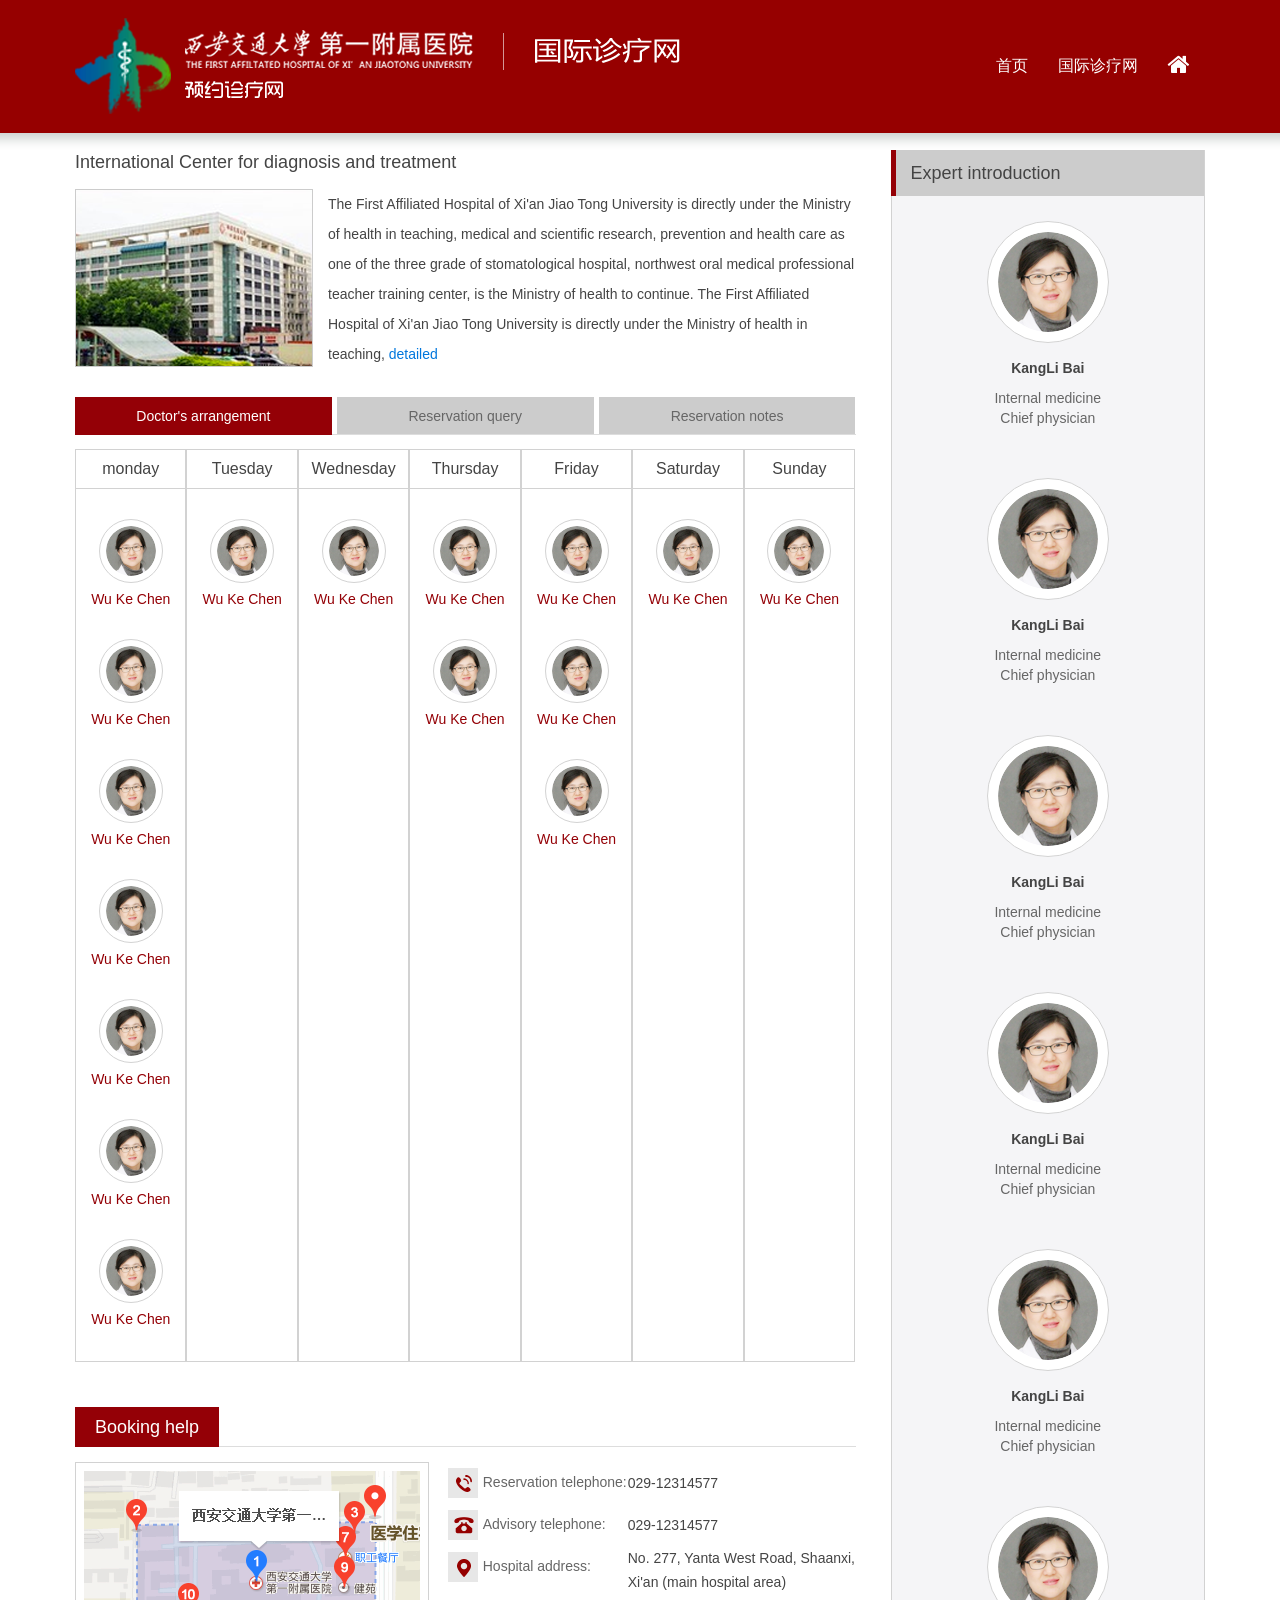
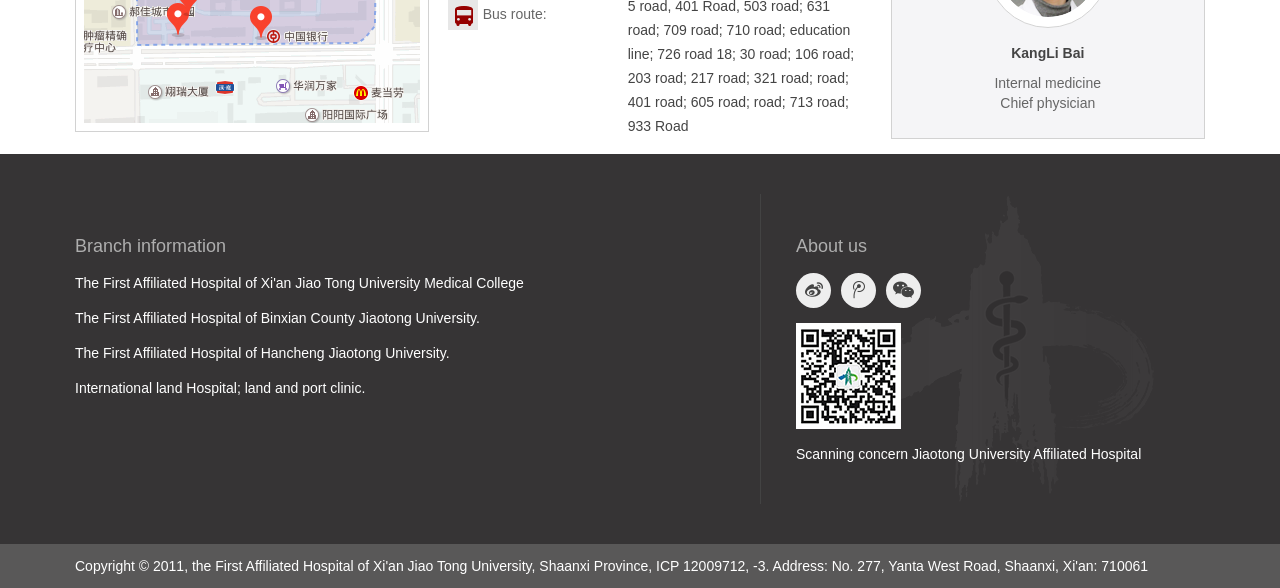
<file: NFine.Web/International/International/index.html>
<!doctype html>
<html>
<head>
<meta charset="UTF-8">
<meta http-equiv="X-UA-Compatible" content="IE=edge">
<title>International Center for diagnosis and treatment</title>
<link href="css/uikit.min.css" rel="stylesheet" type="text/css">
<link href="css/customize.css" rel="stylesheet" type="text/css">
<script src="js/jquery.js"></script>
<script src="js/uikit.min.js"></script>
<script src="js/customize.js"></script>
</head>

<body>
<div class="uk-container uk-container-center">
  <nav class="uk-navbar"> <a href="" class="uk-navbar-brand mtp18"><img src="imgs/logo.png" alt="" width="605" height="96" /></a>
    <div class="uk-navbar-flip mtp46">
      <ul class="uk-navbar-nav">
        <li><a href="index.html">首页</a></li>
        <li><a href="#">国际诊疗网</a></li>
        <li><a href="#"><i class="uk-icon-home uk-icon-small"></i></a></li>
      </ul>
    </div>
  </nav>
</div>
<div class="uk-container uk-container-center">
  <div class="uk-grid">
    <div class="uk-width-7-10">
      <h3>International Center for diagnosis and treatment</h3>
      <p class="uk-clearfix lh30"> <img class="uk-align-medium-left" src="imgs/pic-0.png" alt="" width="238" height="178" /> The First Affiliated Hospital of Xi'an Jiao Tong University is directly under the Ministry of health in teaching, medical and scientific research, prevention and health care as one of the three grade of stomatological hospital, northwest oral medical professional teacher training center, is the Ministry of health to continue. The First Affiliated Hospital of Xi'an Jiao Tong University is directly under the Ministry of health in teaching, <a href="dep.html">detailed</a> </p>
      <!-- doctor tab start -->
      <ul class="uk-tab uk-tab-grid uk-tab-top" data-uk-tab data-uk-switcher="{connect:'#doctab'}">
        <li class="uk-width-1-3 uk-active"><a href="#">Doctor's arrangement</a></li>
        <li class="uk-width-1-3"><a href="#">Reservation query</a></li>
        <li class="uk-width-1-3"><a href="#">Reservation notes</a></li>
      </ul>
      <ul id="doctab" class="uk-switcher">
        <li class="uk-text-center doctab"> 
          <!-- content start -->
          <div class="week uk-float-left uk-margin-top">
            <h4>monday</h4>
            <div class="uk-text-center">
              <p class="uk-clearfix">
              <div class="tab-doc uk-container-center"><a href="#appointment" data-uk-modal="{center:true}"><img class="uk-align-center uk-border-circle" src="imgs/pic-doc.png" alt="" width="50" height="50" /></a></div>
              <span>Wu Ke Chen</span>
              </p>
            </div>
            <div class="uk-text-center">
              <p class="uk-clearfix">
              <div class="tab-doc uk-container-center"><img class="uk-align-center uk-border-circle" src="imgs/pic-doc.png" alt="" width="50" height="50" /></div>
              <span>Wu Ke Chen</span>
              </p>
            </div>
            <div class="uk-text-center">
              <p class="uk-clearfix">
              <div class="tab-doc uk-container-center"><img class="uk-align-center uk-border-circle" src="imgs/pic-doc.png" alt="" width="50" height="50" /></div>
              <span>Wu Ke Chen</span>
              </p>
            </div>
            <div class="uk-text-center">
              <p class="uk-clearfix">
              <div class="tab-doc uk-container-center"><img class="uk-align-center uk-border-circle" src="imgs/pic-doc.png" alt="" width="50" height="50" /></div>
              <span>Wu Ke Chen</span>
              </p>
            </div>
            <div class="uk-text-center">
              <p class="uk-clearfix">
              <div class="tab-doc uk-container-center"><img class="uk-align-center uk-border-circle" src="imgs/pic-doc.png" alt="" width="50" height="50" /></div>
              <span>Wu Ke Chen</span>
              </p>
            </div>
            <div class="uk-text-center">
              <p class="uk-clearfix">
              <div class="tab-doc uk-container-center"><img class="uk-align-center uk-border-circle" src="imgs/pic-doc.png" alt="" width="50" height="50" /></div>
              <span>Wu Ke Chen</span>
              </p>
            </div>
            <div class="uk-text-center">
              <p class="uk-clearfix">
              <div class="tab-doc uk-container-center"><img class="uk-align-center uk-border-circle" src="imgs/pic-doc.png" alt="" width="50" height="50" /></div>
              <span>Wu Ke Chen</span>
              </p>
            </div>
          </div>
          <!-- content end --> 
          <!-- loops start -->
          <div class="week uk-float-left uk-margin-top">
            <h4>Tuesday</h4>
            <div class="uk-text-center">
              <p class="uk-clearfix">
              <div class="tab-doc uk-container-center"><img class="uk-align-center uk-border-circle" src="imgs/pic-doc.png" alt="" width="50" height="50" /></div>
              <span>Wu Ke Chen</span>
              </p>
            </div>
          </div>
          <div class="week uk-float-left uk-margin-top">
            <h4>Wednesday</h4>
            <div class="uk-text-center">
              <p class="uk-clearfix">
              <div class="tab-doc uk-container-center"><img class="uk-align-center uk-border-circle" src="imgs/pic-doc.png" alt="" width="50" height="50" /></div>
              <span>Wu Ke Chen</span>
              </p>
            </div>
          </div>
          <div class="week uk-float-left uk-margin-top">
            <h4>Thursday</h4>
            <div class="uk-text-center">
              <p class="uk-clearfix">
              <div class="tab-doc uk-container-center"><img class="uk-align-center uk-border-circle" src="imgs/pic-doc.png" alt="" width="50" height="50" /></div>
              <span>Wu Ke Chen</span>
              </p>
            </div>
            <div class="uk-text-center">
              <p class="uk-clearfix">
              <div class="tab-doc uk-container-center"><img class="uk-align-center uk-border-circle" src="imgs/pic-doc.png" alt="" width="50" height="50" /></div>
              <span>Wu Ke Chen</span>
              </p>
            </div>
          </div>
          <div class="week uk-float-left uk-margin-top">
            <h4>Friday</h4>
            <div class="uk-text-center">
              <p class="uk-clearfix">
              <div class="tab-doc uk-container-center"><img class="uk-align-center uk-border-circle" src="imgs/pic-doc.png" alt="" width="50" height="50" /></div>
              <span>Wu Ke Chen</span>
              </p>
            </div>
            <div class="uk-text-center">
              <p class="uk-clearfix">
              <div class="tab-doc uk-container-center"><img class="uk-align-center uk-border-circle" src="imgs/pic-doc.png" alt="" width="50" height="50" /></div>
              <span>Wu Ke Chen</span>
              </p>
            </div>
            <div class="uk-text-center">
              <p class="uk-clearfix">
              <div class="tab-doc uk-container-center"><img class="uk-align-center uk-border-circle" src="imgs/pic-doc.png" alt="" width="50" height="50" /></div>
              <span>Wu Ke Chen</span>
              </p>
            </div>
          </div>
          <div class="week uk-float-left uk-margin-top">
            <h4>Saturday</h4>
            <div class="uk-text-center">
              <p class="uk-clearfix">
              <div class="tab-doc uk-container-center"><img class="uk-align-center uk-border-circle" src="imgs/pic-doc.png" alt="" width="50" height="50" /></div>
              <span>Wu Ke Chen</span>
              </p>
            </div>
          </div>
          <div class="week uk-float-left uk-margin-top">
            <h4>Sunday</h4>
            <div class="uk-text-center">
              <p class="uk-clearfix">
              <div class="tab-doc uk-container-center"><img class="uk-align-center uk-border-circle" src="imgs/pic-doc.png" alt="" width="50" height="50" /></div>
              <span>Wu Ke Chen</span>
              </p>
            </div>
          </div>
          <!-- loops end --> 
        </li>
        <!-- query start -->
        <li class="tabquery">
          <h4 class="uk-text-center">Note: Please fill in your reservation name and identification number, so that we can check your reservation information!</h4>
          <form class="uk-form">
            <table width="70%" border="0" cellspacing="0" cellpadding="0" class="uk-container-center">
              <tbody>
                <tr class="lht70">
                  <td class="uk-width-1-6 uk-text-left">Full name</td>
                  <td><div class="uk-form-row">
                      <input type="text" placeholder="Text input" class="uk-form-large">
                    </div></td>
                  <td><span class="uk-form-help-inline">Please fill in the passport name</span></td>
                </tr>
                <tr class="uk-margin-large">
                  <td class="uk-width-1-6 uk-text-left">Passport No.</td>
                  <td><div class="uk-form-row">
                      <input type="text" placeholder="Text input" class="uk-form-large">
                    </div></td>
                  <td><span class="uk-form-help-inline">Please enter your passport number at the time of your reservation</span></td>
                </tr>
                <tr>
                  <td>&nbsp;</td>
                  <td><button class="uk-button uk-button-large btn-submit" type="button" onClick="window.location.href='result.html'">Reservation query</button></td>
                  <td>&nbsp;</td>
                </tr>
              </tbody>
            </table>
          </form>
        </li>
        <!-- query end --> 
        <!-- notes start -->
        <li>
          <ul class="uk-list uk-list-space tablist">
            <li>1. what are the user login modes?
              <p>Site login in the top right corner of the home page, click on the login, support user name and medical card login. When you login, you need to enter your username and password at the time of registration. When you visit the card, you need to enter the medical card number and the medical card password.</p>
            </li>
            <hr class="uk-article-divider">
            <li>2. medical card registration, each time you need to verify the information and improve the information? How to operate?
              <p>Only the first use of the medical card registration, you need to bind operation, when the medical card login, enter the medical card number and card password login. When binding, to verify the card information, you need to enter the medical card to provide the name and phone number, and then enter the ID number, confirm the error, click submit. If the information submitted in the booking site exists, it will prompt you to submit the document information already exists, please click ok! Will jump to the booking network account verification page, enter the reservation network account number and password, you can complete the binding.</p>
            </li>
            <hr class="uk-article-divider">
            <li>3. how do you forget your name or cell phone number when you check the card?
              <p>When the card is not complete, the information can be added or modified at the No. 10-12 window of the first floor of the outpatient clinic.</p>
            </li>
            <hr class="uk-article-divider">
            <li>4. verify the reservation network account when the password error, how to do?
              <p>When you have a password error, you can choose to forget your password on the authentication page, forget the password, support the mailbox and retrieve the phone, but the mailbox and cell phone information must be correct. If the mailbox or cell phone number is forgotten, you can reset the password in the outpatient appointment window.</p>
            </li>
          </ul>
        </li>
        <!-- notes end -->
      </ul>
      <!-- doctor tab end --> 
      <!-- Booking help start -->
      <div class="uk-width-1-1 uk-margin-large-top uk-float-left">
        <div class="uk-panel uk-panel-header">
          <h3 class="uk-panel-title"><span class="bookingtit">Booking help</span></h3>
          <div class="uk-width-1-1">
            <div class="uk-grid">
              <div class="uk-width-1-2">
                <p class="uk-clearfix"><span class="mapbox"><img class="uk-align-medium-left" src="imgs/map.png" alt="" width="336" height="252" /></span> </p>
              </div>
              <div class="uk-width-1-2 pdl0">
                <table width="100%" border="0" cellpadding="0" cellspacing="0" class="lh24 tabicon">
                  <tbody>
                    <tr>
                      <td width="180px" class="uk-text-top"><img src="imgs/icon-phone.png" alt=""/>Reservation telephone:</td>
                      <td>029-12314577</td>
                    </tr>
                    <tr>
                      <td class="uk-text-top"><img src="imgs/icon-ld.png" alt=""/>Advisory telephone:</td>
                      <td>029-12314577</td>
                    </tr>
                    <tr>
                      <td class="uk-text-top"><img src="imgs/icon-mapmark.png" alt=""/>Hospital address:</td>
                      <td>No. 277, Yanta West Road, Shaanxi, Xi'an (main hospital area)</td>
                    </tr>
                    <tr>
                      <td class="uk-text-top"><img src="imgs/icon-bus.png" alt=""/>Bus route:</td>
                      <td>5 road, 401 Road, 503 road; 631 road; 709 road; 710 road; education line; 726 road 18; 30 road; 106 road; 203 road; 217 road; 321 road; road; 401 road; 605 road; road; 713 road; 933 Road</td>
                    </tr>
                  </tbody>
                </table>
              </div>
            </div>
          </div>
        </div>
      </div>
      <!-- Booking help end --> 
    </div>
    <!-- side doctor start -->
    <div class="uk-width-3-10">
      <div class="rdoc">
        <h3>Expert introduction</h3>
        <!-- content -->
        <figure class="uk-overlay uk-overlay-hover">
          <div class="uk-text-center">
            <p class="uk-clearfix">
            <div class="side-doc uk-container-center"><img class="uk-align-center uk-border-circle" src="imgs/pic-doc.png" alt="" width="100" height="100" /></div>
            <strong>KangLi Bai</strong> <i>Internal medicine Chief physician</i>
            </p>
          </div>
          <div class="uk-overlay-panel uk-overlay-fade uk-overlay-background">
            <h4>B good at:</h4>
            <p>Pediatric emergency,fever,cough,upper respiratory tract infectionPediatric emergency,fever,cough,upper respiratory tract infection</p>
          </div>
          <a class="uk-position-cover" href="doc.html"></a> </figure>
        <figure class="uk-overlay uk-overlay-hover">
          <div class="uk-text-center">
            <p class="uk-clearfix">
            <div class="side-doc uk-container-center"><img class="uk-align-center uk-border-circle" src="imgs/pic-doc.png" alt="" width="100" height="100" /></div>
            <strong>KangLi Bai</strong> <i>Internal medicine Chief physician</i>
            </p>
          </div>
          <div class="uk-overlay-panel uk-overlay-fade uk-overlay-background">
            <h4>B good at:</h4>
            <p>Pediatric emergency,fever,cough,upper respiratory tract infectionPediatric emergency,fever,cough,upper respiratory tract infection</p>
          </div>
          <a class="uk-position-cover" href="doc.html"></a> </figure>
        <figure class="uk-overlay uk-overlay-hover">
          <div class="uk-text-center">
            <p class="uk-clearfix">
            <div class="side-doc uk-container-center"><img class="uk-align-center uk-border-circle" src="imgs/pic-doc.png" alt="" width="100" height="100" /></div>
            <strong>KangLi Bai</strong> <i>Internal medicine Chief physician</i>
            </p>
          </div>
          <div class="uk-overlay-panel uk-overlay-fade uk-overlay-background">
            <h4>B good at:</h4>
            <p>Pediatric emergency,fever,cough,upper respiratory tract infectionPediatric emergency,fever,cough,upper respiratory tract infection</p>
          </div>
          <a class="uk-position-cover" href="doc.html"></a> </figure>
        <figure class="uk-overlay uk-overlay-hover">
          <div class="uk-text-center">
            <p class="uk-clearfix">
            <div class="side-doc uk-container-center"><img class="uk-align-center uk-border-circle" src="imgs/pic-doc.png" alt="" width="100" height="100" /></div>
            <strong>KangLi Bai</strong> <i>Internal medicine Chief physician</i>
            </p>
          </div>
          <div class="uk-overlay-panel uk-overlay-fade uk-overlay-background">
            <h4>B good at:</h4>
            <p>Pediatric emergency,fever,cough,upper respiratory tract infectionPediatric emergency,fever,cough,upper respiratory tract infection</p>
          </div>
          <a class="uk-position-cover" href="doc.html"></a> </figure>
        <figure class="uk-overlay uk-overlay-hover">
          <div class="uk-text-center">
            <p class="uk-clearfix">
            <div class="side-doc uk-container-center"><img class="uk-align-center uk-border-circle" src="imgs/pic-doc.png" alt="" width="100" height="100" /></div>
            <strong>KangLi Bai</strong> <i>Internal medicine Chief physician</i>
            </p>
          </div>
          <div class="uk-overlay-panel uk-overlay-fade uk-overlay-background">
            <h4>B good at:</h4>
            <p>Pediatric emergency,fever,cough,upper respiratory tract infectionPediatric emergency,fever,cough,upper respiratory tract infection</p>
          </div>
          <a class="uk-position-cover" href="doc.html"></a> </figure>
        <figure class="uk-overlay uk-overlay-hover">
          <div class="uk-text-center">
            <p class="uk-clearfix">
            <div class="side-doc uk-container-center"><img class="uk-align-center uk-border-circle" src="imgs/pic-doc.png" alt="" width="100" height="100" /></div>
            <strong>KangLi Bai</strong> <i>Internal medicine Chief physician</i>
            </p>
          </div>
          <div class="uk-overlay-panel uk-overlay-fade uk-overlay-background">
            <h4>B good at:</h4>
            <p>Pediatric emergency,fever,cough,upper respiratory tract infectionPediatric emergency,fever,cough,upper respiratory tract infection</p>
          </div>
          <a class="uk-position-cover" href="doc.html"></a> </figure>
      </div>
    </div>
    <!-- side doctor end --> 
  </div>
</div>
<!-- footer start -->
<div class="footer uk-margin-top">
  <div class="uk-container uk-container-center">
    <div class="uk-grid uk-grid-divider">
      <div class="uk-width-3-5">
        <div class="uk-panel branch">
          <h3 class="uk-panel-title">Branch information</h3>
          <p>The First Affiliated Hospital of Xi'an Jiao Tong University Medical College</p>
          <p>The First Affiliated Hospital of Binxian County Jiaotong University.</p>
          <p>The First Affiliated Hospital of Hancheng Jiaotong University.</p>
          <p>International land Hospital; land and port clinic.</p>
        </div>
      </div>
      <div class="uk-width-2-5">
        <div class="uk-panel social">
          <h3 class="uk-panel-title uk-margin-bottom">About us</h3>
          <p><a href="#" class="uk-icon-button uk-icon-weibo"></a><a href="#" class="uk-icon-button uk-icon-tencent-weibo"></a><a href="#" class="uk-icon-button uk-icon-wechat"></a></p>
          <p><img src="imgs/pic-ewm.png" alt=""/></p>
          <p>Scanning concern Jiaotong University Affiliated Hospital</p>
        </div>
      </div>
    </div>
  </div>
</div>
<div class="cp">
  <div class="uk-container uk-container-center"> Copyright &copy; 2011, the First Affiliated Hospital of Xi'an Jiao Tong University, Shaanxi Province, ICP 12009712, -3. Address: No. 277, Yanta West Road, Shaanxi, Xi'an: 710061 </div>
</div>
<!-- footer end --> 
<!-- popup start -->
<div id="appointment" class="uk-modal" style="position:fixed;z-index:10000">
  <div class="uk-modal-dialog"> <a class="uk-modal-close uk-close"></a>
    <div class="uk-modal-header">
      <h3>Reservation prompt</h3>
    </div>
    No card reservation is successful, please record this medical record number 0029492847, go to the self-help machine for medical card, please keep in mind your medical card password, and then take the number to see a doctor! Your appointment is neurology, <i>Dang Xia Xia, 2017, 01,04 07:50~07:52.</i>
    <div class="uk-modal-footer uk-text-right">
      <button type="button" class="uk-button uk-text-right" onClick="window.location.href='form.html'">Confirm</button>
    </div>
  </div>
</div>
<!-- popup end -->
</body>
</html>
</file>
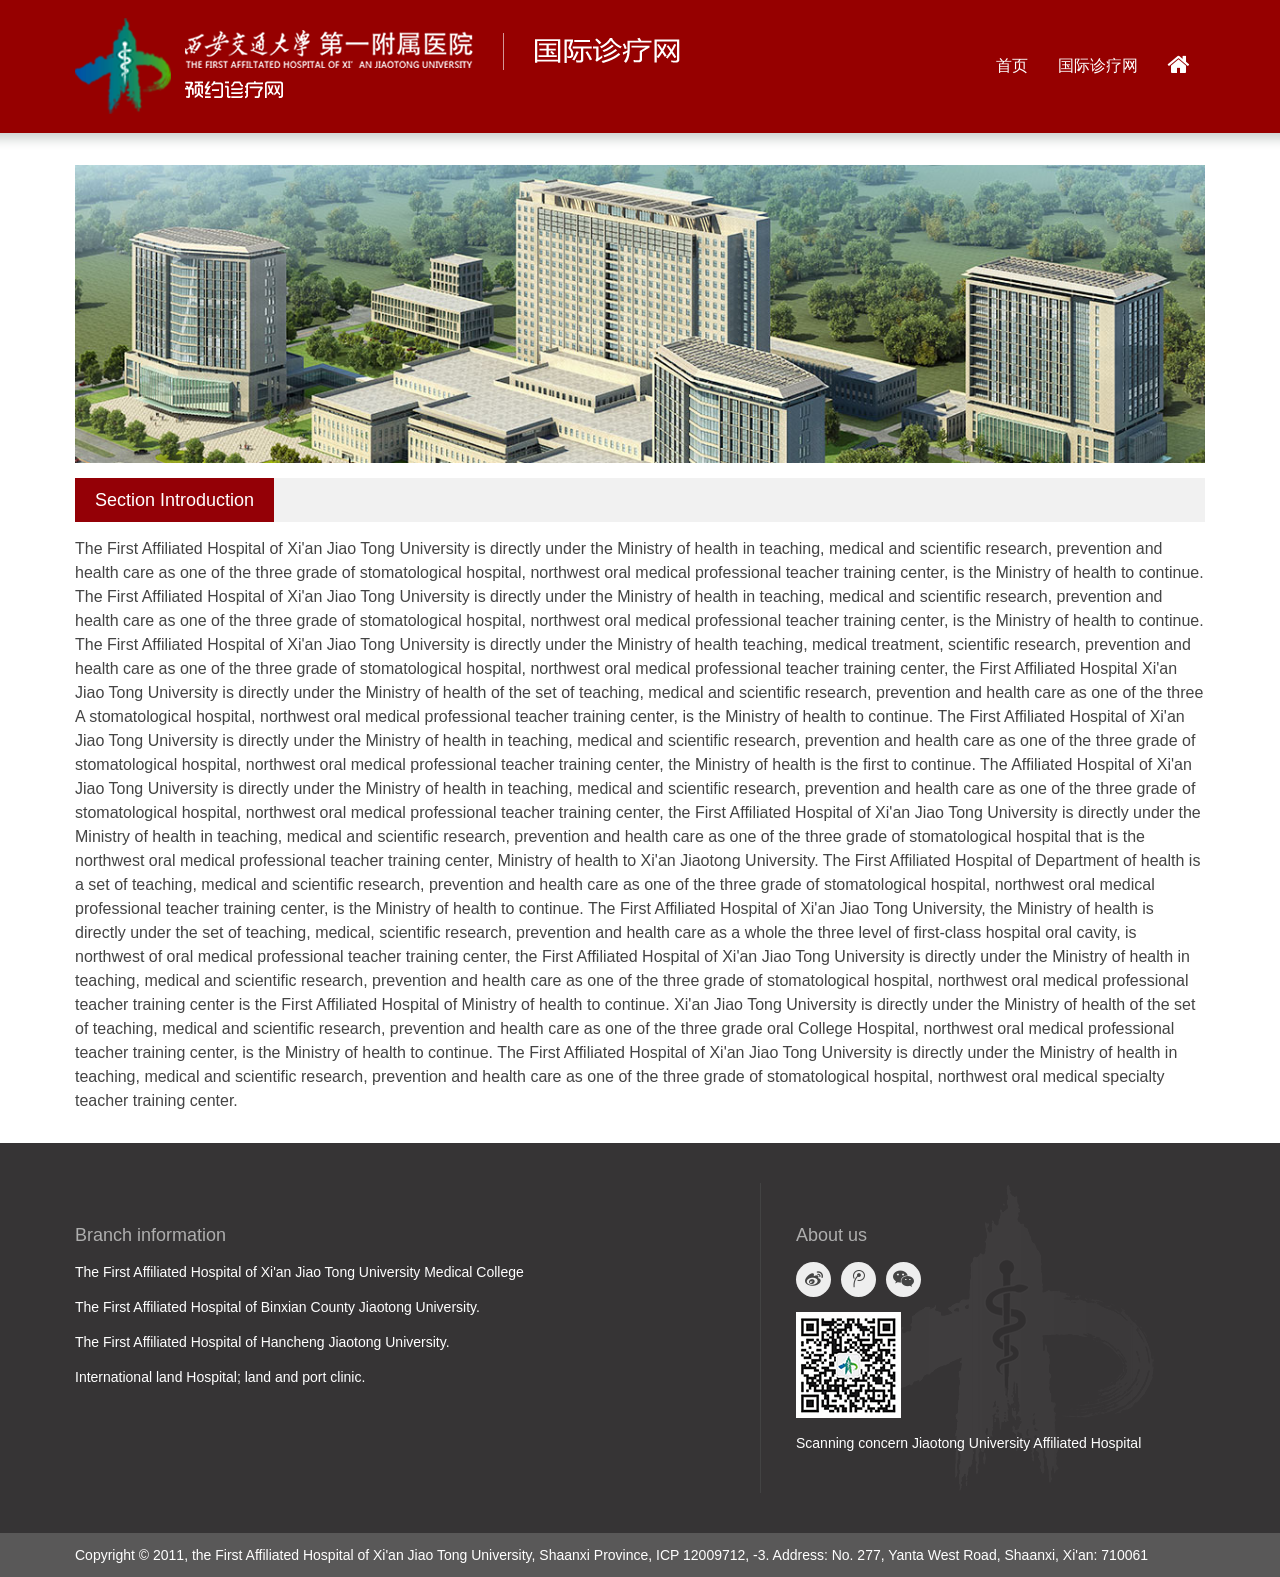
<file: NFine.Web/International/International/dep.html>
<!doctype html>
<html>
<head>
<meta charset="UTF-8">
<meta http-equiv="X-UA-Compatible" content="IE=edge">
<title>International Center for diagnosis and treatment</title>
<link href="css/uikit.min.css" rel="stylesheet" type="text/css">
<link href="css/customize.css" rel="stylesheet" type="text/css">
<script src="js/jquery.js"></script>
<script src="js/uikit.min.js"></script>
</head>

<body>
<div class="uk-container uk-container-center">
  <nav class="uk-navbar"> <a href="index.html" class="uk-navbar-brand mtp18"><img src="imgs/logo.png" alt="" width="605" height="96" /></a>
    <div class="uk-navbar-flip mtp46">
      <ul class="uk-navbar-nav">
        <li><a href="index.html">首页</a></li>
        <li><a href="#">国际诊疗网</a></li>
        <li><a href="#"><i class="uk-icon-home uk-icon-small"></i></a></li>
      </ul>
    </div>
  </nav>
</div>
<!-- dep start -->
<div class="uk-container uk-container-center"> <img src="imgs/pic-dep.jpg" alt="" class="uk-margin-top uk-margin-bottom" />
  <div class="dep-tit">
    <h3>Section Introduction</h3>
  </div>
  <p class="f16 lh24">The First Affiliated Hospital of Xi'an Jiao Tong University is directly under the Ministry of health in teaching, medical and scientific research, prevention and health care as one of the three grade of stomatological hospital, northwest oral medical professional teacher training center, is the Ministry of health to continue. The First Affiliated Hospital of Xi'an Jiao Tong University is directly under the Ministry of health in teaching, medical and scientific research, prevention and health care as one of the three grade of stomatological hospital, northwest oral medical professional teacher training center, is the Ministry of health to continue. The First Affiliated Hospital of Xi'an Jiao Tong University is directly under the Ministry of health teaching, medical treatment, scientific research, prevention and health care as one of the three grade of stomatological hospital, northwest oral medical professional teacher training center, the First Affiliated Hospital Xi'an Jiao Tong University is directly under the Ministry of health of the set of teaching, medical and scientific research, prevention and health care as one of the three A stomatological hospital, northwest oral medical professional teacher training center, is the Ministry of health to continue. The First Affiliated Hospital of Xi'an Jiao Tong University is directly under the Ministry of health in teaching, medical and scientific research, prevention and health care as one of the three grade of stomatological hospital, northwest oral medical professional teacher training center, the Ministry of health is the first to continue. The Affiliated Hospital of Xi'an Jiao Tong University is directly under the Ministry of health in teaching, medical and scientific research, prevention and health care as one of the three grade of stomatological hospital, northwest oral medical professional teacher training center, the First Affiliated Hospital of Xi'an Jiao Tong University is directly under the Ministry of health in teaching, medical and scientific research, prevention and health care as one of the three grade of stomatological hospital that is the northwest oral medical professional teacher training center, Ministry of health to Xi'an Jiaotong University. The First Affiliated Hospital of Department of health is a set of teaching, medical and scientific research, prevention and health care as one of the three grade of stomatological hospital, northwest oral medical professional teacher training center, is the Ministry of health to continue. The First Affiliated Hospital of Xi'an Jiao Tong University, the Ministry of health is directly under the set of teaching, medical, scientific research, prevention and health care as a whole the three level of first-class hospital oral cavity, is northwest of oral medical professional teacher training center, the First Affiliated Hospital of Xi'an Jiao Tong University is directly under the Ministry of health in teaching, medical and scientific research, prevention and health care as one of the three grade of stomatological hospital, northwest oral medical professional teacher training center is the First Affiliated Hospital of Ministry of health to continue. Xi'an Jiao Tong University is directly under the Ministry of health of the set of teaching, medical and scientific research, prevention and health care as one of the three grade oral College Hospital, northwest oral medical professional teacher training center, is the Ministry of health to continue. The First Affiliated Hospital of Xi'an Jiao Tong University is directly under the Ministry of health in teaching, medical and scientific research, prevention and health care as one of the three grade of stomatological hospital, northwest oral medical specialty teacher training center.</p>
</div>
<!-- dep end --> 
<!-- footer start -->
<div class="footer uk-margin-top">
  <div class="uk-container uk-container-center">
    <div class="uk-grid uk-grid-divider">
      <div class="uk-width-3-5">
        <div class="uk-panel branch">
          <h3 class="uk-panel-title">Branch information</h3>
          <p>The First Affiliated Hospital of Xi'an Jiao Tong University Medical College</p>
          <p>The First Affiliated Hospital of Binxian County Jiaotong University.</p>
          <p>The First Affiliated Hospital of Hancheng Jiaotong University.</p>
          <p>International land Hospital; land and port clinic.</p>
        </div>
      </div>
      <div class="uk-width-2-5">
        <div class="uk-panel social">
          <h3 class="uk-panel-title uk-margin-bottom">About us</h3>
          <p><a href="#" class="uk-icon-button uk-icon-weibo"></a><a href="#" class="uk-icon-button uk-icon-tencent-weibo"></a><a href="#" class="uk-icon-button uk-icon-wechat"></a></p>
          <p><img src="imgs/pic-ewm.png" alt=""/></p>
          <p>Scanning concern Jiaotong University Affiliated Hospital</p>
        </div>
      </div>
    </div>
  </div>
</div>
<div class="cp">
  <div class="uk-container uk-container-center"> Copyright &copy; 2011, the First Affiliated Hospital of Xi'an Jiao Tong University, Shaanxi Province, ICP 12009712, -3. Address: No. 277, Yanta West Road, Shaanxi, Xi'an: 710061 </div>
</div>
<!-- footer end -->
</body>
</html>
</file>
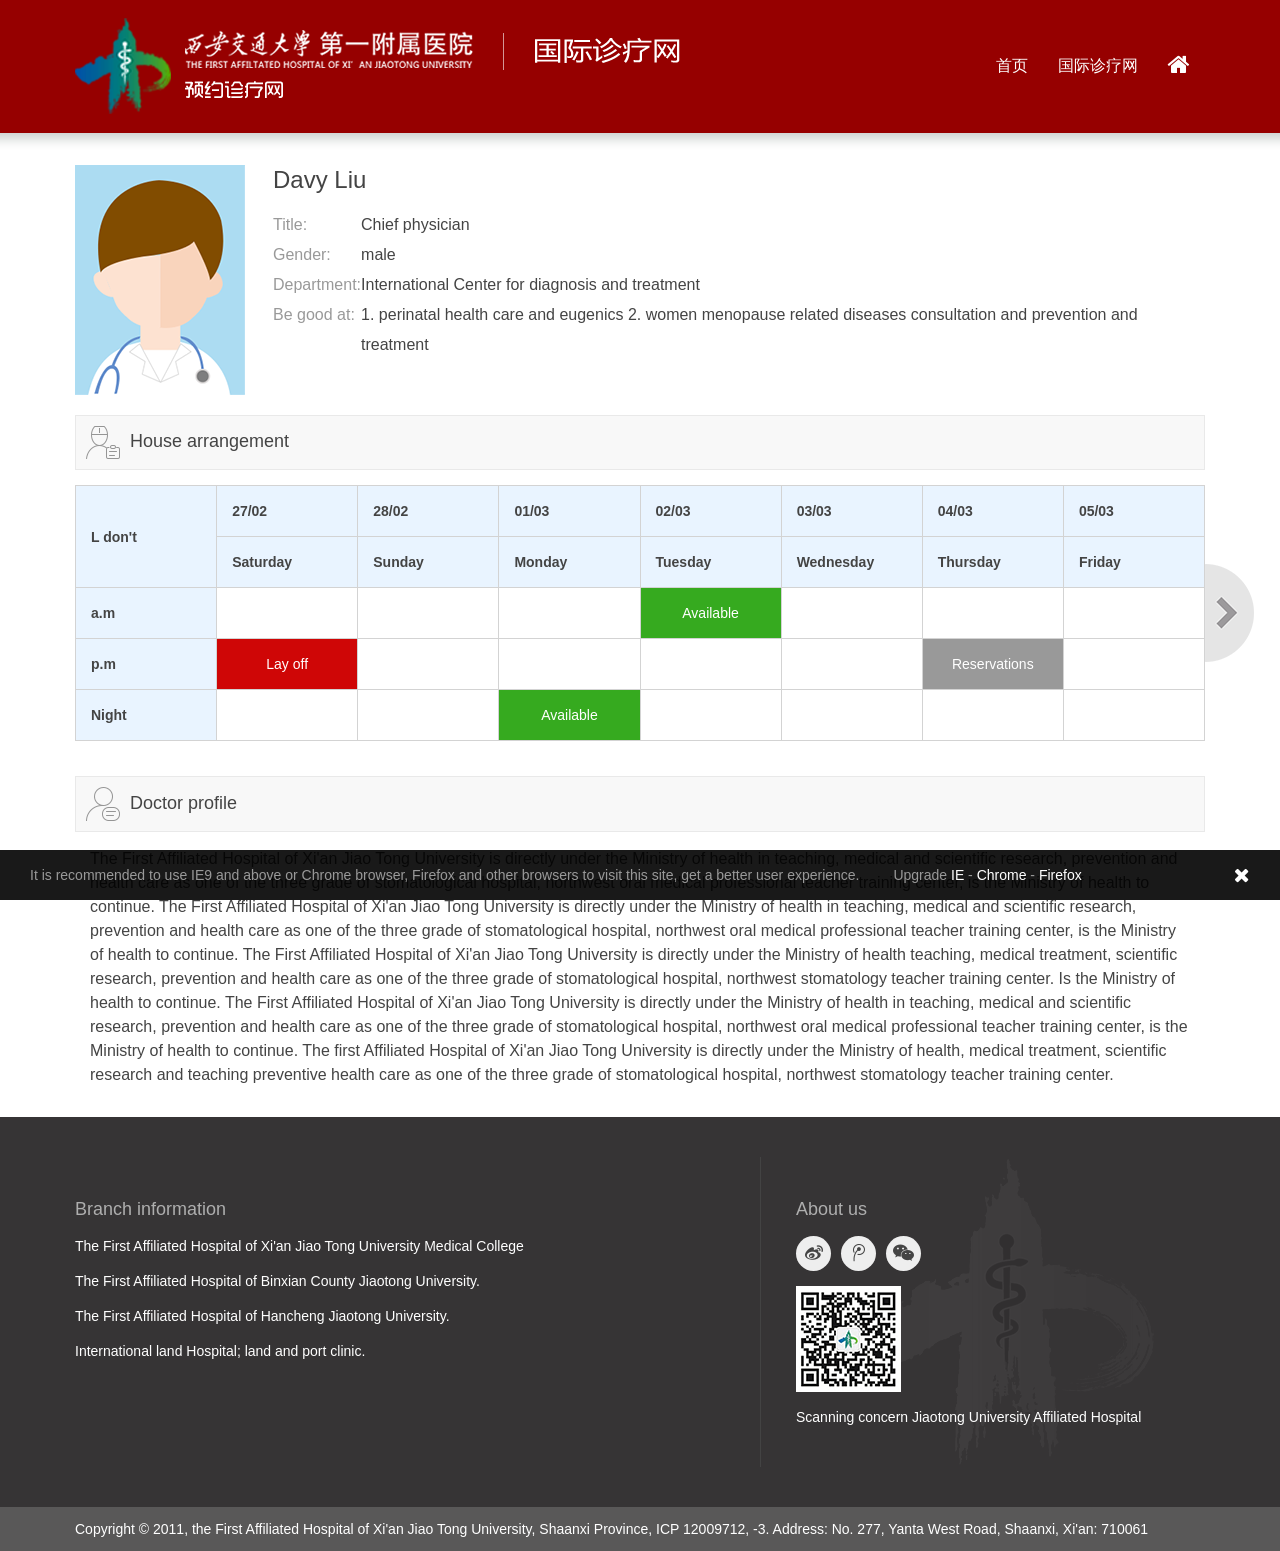
<file: NFine.Web/International/International/doc.html>
<!doctype html>
<html>
<head>
<meta charset="UTF-8">
<meta http-equiv="X-UA-Compatible" content="IE=edge">
<title>International Center for diagnosis and treatment</title>
<link href="css/uikit.min.css" rel="stylesheet" type="text/css">
<link href="css/customize.css" rel="stylesheet" type="text/css">
<script src="js/jquery.js"></script>
<script src="js/uikit.min.js"></script>
<script src="js/jquery.sudoSlider.min.js"></script>
<script src="js/customize.js"></script>
</head>

<body>
<!-- browser tips start -->
<div class="browser"><span class="browser-text">It is recommended to use IE9 and above or Chrome browser, Firefox and other browsers to visit this site, get a better user experience. </span><span>Upgrade <a href="https://support.microsoft.com/zh-cn/help/17621/internet-explorer-downloads" target="_blank">IE</a> - <a href="http://dl.pconline.com.cn/download/51614.html" target="_blank">Chrome</a> - <a href="http://www.firefox.com.cn/download/" target="_blank">Firefox</a></span><span class="browser-close"><a href="javascript:void()" class="uk-icon-close f20"></a></span></div>
<!-- browser tips end -->
<div class="uk-container uk-container-center">
  <nav class="uk-navbar"> <a href="index.html" class="uk-navbar-brand mtp18"><img src="imgs/logo.png" alt="" width="605" height="96" /></a>
    <div class="uk-navbar-flip mtp46">
      <ul class="uk-navbar-nav">
        <li><a href="index.html">首页</a></li>
        <li><a href="#">国际诊疗网</a></li>
        <li><a href="#"><i class="uk-icon-home uk-icon-small"></i></a></li>
      </ul>
    </div>
  </nav>
</div>
<!-- dep start -->
<div class="uk-container uk-container-center">
  <div class="uk-grid uk-margin-top uk-margin-bottom">
    <div class="uk-width-1-5"><img class="uk-align-medium-left" src="imgs/pic-doc1.png" alt=""></div>
    <div class="uk-width-4-5 pdl0">
      <h2>Davy Liu</h2>
      <table width="100%" border="0" cellspacing="0" cellpadding="0" class="f16 lh30">
        <tbody>
          <tr>
            <td class="c9">Title:</td>
            <td>Chief physician</td>
          </tr>
          <tr>
            <td class="c9">Gender:</td>
            <td>male</td>
          </tr>
          <tr>
            <td class="c9">Department:</td>
            <td>International Center for diagnosis and treatment</td>
          </tr>
          <tr>
            <td class="uk-text-top c9">Be good at:</td>
            <td>1. perinatal health care and eugenics 2. women menopause related diseases consultation and prevention and treatment</td>
          </tr>
        </tbody>
      </table>
    </div>
  </div>
  <h3 class="confirm-tit"><img src="imgs/icon-ha.png" alt=""/>House arrangement</h3>
  <div class="uk-position-relative uk-margin">
    <div id="slider">
      <ul>
        <li>
          <table width="100%" cellpadding="0" cellspacing="0" class="uk-table doc-tab">
            <thead>
              <tr>
                <th rowspan="2" class="uk-text-middle">L don't</th>
                <th>27/02</th>
                <th>28/02</th>
                <th>01/03</th>
                <th>02/03</th>
                <th>03/03</th>
                <th>04/03</th>
                <th>05/03</th>
              </tr>
              <tr>
                <th>Saturday</th>
                <th>Sunday</th>
                <th>Monday</th>
                <th>Tuesday</th>
                <th>Wednesday</th>
                <th>Thursday</th>
                <th>Friday</th>
              </tr>
            </thead>
            <tbody>
              <tr>
                <th>a.m</th>
                <td>&nbsp;</td>
                <td>&nbsp;</td>
                <td>&nbsp;</td>
                <td><span class="available"><a href="form.html">Available</a></span></td>
                <td>&nbsp;</td>
                <td>&nbsp;</td>
                <td>&nbsp;</td>
              </tr>
              <tr>
                <th>p.m</th>
                <td><span class="layoff">Lay off</span></td>
                <td>&nbsp;</td>
                <td>&nbsp;</td>
                <td>&nbsp;</td>
                <td>&nbsp;</td>
                <td><span class="reservations">Reservations</span></td>
                <td>&nbsp;</td>
              </tr>
              <tr>
                <th>Night</th>
                <td>&nbsp;</td>
                <td>&nbsp;</td>
                <td><span class="available"><a href="form.html">Available</a></span></td>
                <td>&nbsp;</td>
                <td>&nbsp;</td>
                <td>&nbsp;</td>
                <td>&nbsp;</td>
              </tr>
            </tbody>
          </table>
        </li>
        <li>
          <table width="100%" cellpadding="0" cellspacing="0" class="uk-table doc-tab">
            <thead>
              <tr>
                <th rowspan="2" class="uk-text-middle">L don't</th>
                <th>06/03</th>
                <th>07/03</th>
                <th>08/03</th>
                <th>09/03</th>
                <th>10/03</th>
                <th>11/03</th>
                <th>12/03</th>
              </tr>
              <tr>
                <th>Saturday</th>
                <th>Sunday</th>
                <th>Monday</th>
                <th>Tuesday</th>
                <th>Wednesday</th>
                <th>Thursday</th>
                <th>Friday</th>
              </tr>
            </thead>
            <tbody>
              <tr>
                <th>a.m</th>
                <td>&nbsp;</td>
                <td><span class="reservations">Reservations</span></td>
                <td>&nbsp;</td>
                <td><span class="available"><a href="form.html">Available</a></span></td>
                <td>&nbsp;</td>
                <td>&nbsp;</td>
                <td>&nbsp;</td>
              </tr>
              <tr>
                <th>p.m</th>
                <td>&nbsp;</td>
                <td>&nbsp;</td>
                <td><span class="layoff">Lay off</span></td>
                <td>&nbsp;</td>
                <td>&nbsp;</td>
                <td><span class="available"><a href="form.html">Available</a></span></td>
                <td>&nbsp;</td>
              </tr>
              <tr>
                <th>Night</th>
                <td>&nbsp;</td>
                <td>&nbsp;</td>
                <td>&nbsp;</td>
                <td>&nbsp;</td>
                <td><span class="reservations">Reservations</span></td>
                <td>&nbsp;</td>
                <td>&nbsp;</td>
              </tr>
            </tbody>
          </table>
        </li>
        <li>
          <table width="100%" cellpadding="0" cellspacing="0" class="uk-table doc-tab">
            <thead>
              <tr>
                <th rowspan="2" class="uk-text-middle">L don't</th>
                <th>06/03</th>
                <th>07/03</th>
                <th>08/03</th>
                <th>09/03</th>
                <th>10/03</th>
                <th>11/03</th>
                <th>12/03</th>
              </tr>
              <tr>
                <th>Saturday</th>
                <th>Sunday</th>
                <th>Monday</th>
                <th>Tuesday</th>
                <th>Wednesday</th>
                <th>Thursday</th>
                <th>Friday</th>
              </tr>
            </thead>
            <tbody>
              <tr>
                <th>a.m</th>
                <td>&nbsp;</td>
                <td>&nbsp;</td>
                <td><span class="reservations">Reservations</span></td>
                <td>&nbsp;</td>
                <td><span class="layoff">Lay off</span></td>
                <td>&nbsp;</td>
                <td>&nbsp;</td>
              </tr>
              <tr>
                <th>p.m</th>
                <td><span class="available"><a href="form.html">Available</a></span></td>
                <td>&nbsp;</td>
                <td>&nbsp;</td>
                <td>&nbsp;</td>
                <td>&nbsp;</td>
                <td><span class="available"><a href="form.html">Available</a></span></td>
                <td>&nbsp;</td>
              </tr>
              <tr>
                <th>Night</th>
                <td>&nbsp;</td>
                <td><span class="reservations">Reservations</span></td>
                <td>&nbsp;</td>
                <td>&nbsp;</td>
                <td>&nbsp;</td>
                <td>&nbsp;</td>
                <td>&nbsp;</td>
              </tr>
            </tbody>
          </table>
        </li>
      </ul>
    </div>
  </div>
  <h3 class="confirm-tit"><img src="imgs/icon-dp.png" alt=""/>Doctor profile</h3>
  <p class="f16 lh24 dp-ctt">The First Affiliated Hospital of Xi'an Jiao Tong University is directly under the Ministry of health in teaching, medical and scientific research, prevention and health care as one of the three grade of stomatological hospital, northwest oral medical professional teacher training center, is the Ministry of health to continue. The First Affiliated Hospital of Xi'an Jiao Tong University is directly under the Ministry of health in teaching, medical and scientific research, prevention and health care as one of the three grade of stomatological hospital, northwest oral medical professional teacher training center, is the Ministry of health to continue. The First Affiliated Hospital of Xi'an Jiao Tong University is directly under the Ministry of health teaching, medical treatment, scientific research, prevention and health care as one of the three grade of stomatological hospital, northwest stomatology teacher training center. Is the Ministry of health to continue. The First Affiliated Hospital of Xi'an Jiao Tong University is directly under the Ministry of health in teaching, medical and scientific research, prevention and health care as one of the three grade of stomatological hospital, northwest oral medical professional teacher training center, is the Ministry of health to continue. The first Affiliated Hospital of Xi'an Jiao Tong University is directly under the Ministry of health, medical treatment, scientific research and teaching preventive health care as one of the three grade of stomatological hospital, northwest stomatology teacher training center.</p>
</div>
<!-- dep end --> 
<!-- footer start -->
<div class="footer uk-margin-top">
  <div class="uk-container uk-container-center">
    <div class="uk-grid uk-grid-divider">
      <div class="uk-width-3-5">
        <div class="uk-panel branch">
          <h3 class="uk-panel-title">Branch information</h3>
          <p>The First Affiliated Hospital of Xi'an Jiao Tong University Medical College</p>
          <p>The First Affiliated Hospital of Binxian County Jiaotong University.</p>
          <p>The First Affiliated Hospital of Hancheng Jiaotong University.</p>
          <p>International land Hospital; land and port clinic.</p>
        </div>
      </div>
      <div class="uk-width-2-5">
        <div class="uk-panel social">
          <h3 class="uk-panel-title uk-margin-bottom">About us</h3>
          <p><a href="#" class="uk-icon-button uk-icon-weibo"></a><a href="#" class="uk-icon-button uk-icon-tencent-weibo"></a><a href="#" class="uk-icon-button uk-icon-wechat"></a></p>
          <p><img src="imgs/pic-ewm.png" alt=""/></p>
          <p>Scanning concern Jiaotong University Affiliated Hospital</p>
        </div>
      </div>
    </div>
  </div>
</div>
<div class="cp">
  <div class="uk-container uk-container-center"> Copyright &copy; 2011, the First Affiliated Hospital of Xi'an Jiao Tong University, Shaanxi Province, ICP 12009712, -3. Address: No. 277, Yanta West Road, Shaanxi, Xi'an: 710061 </div>
</div>
<!-- footer end -->
</body>
</html>
</file>
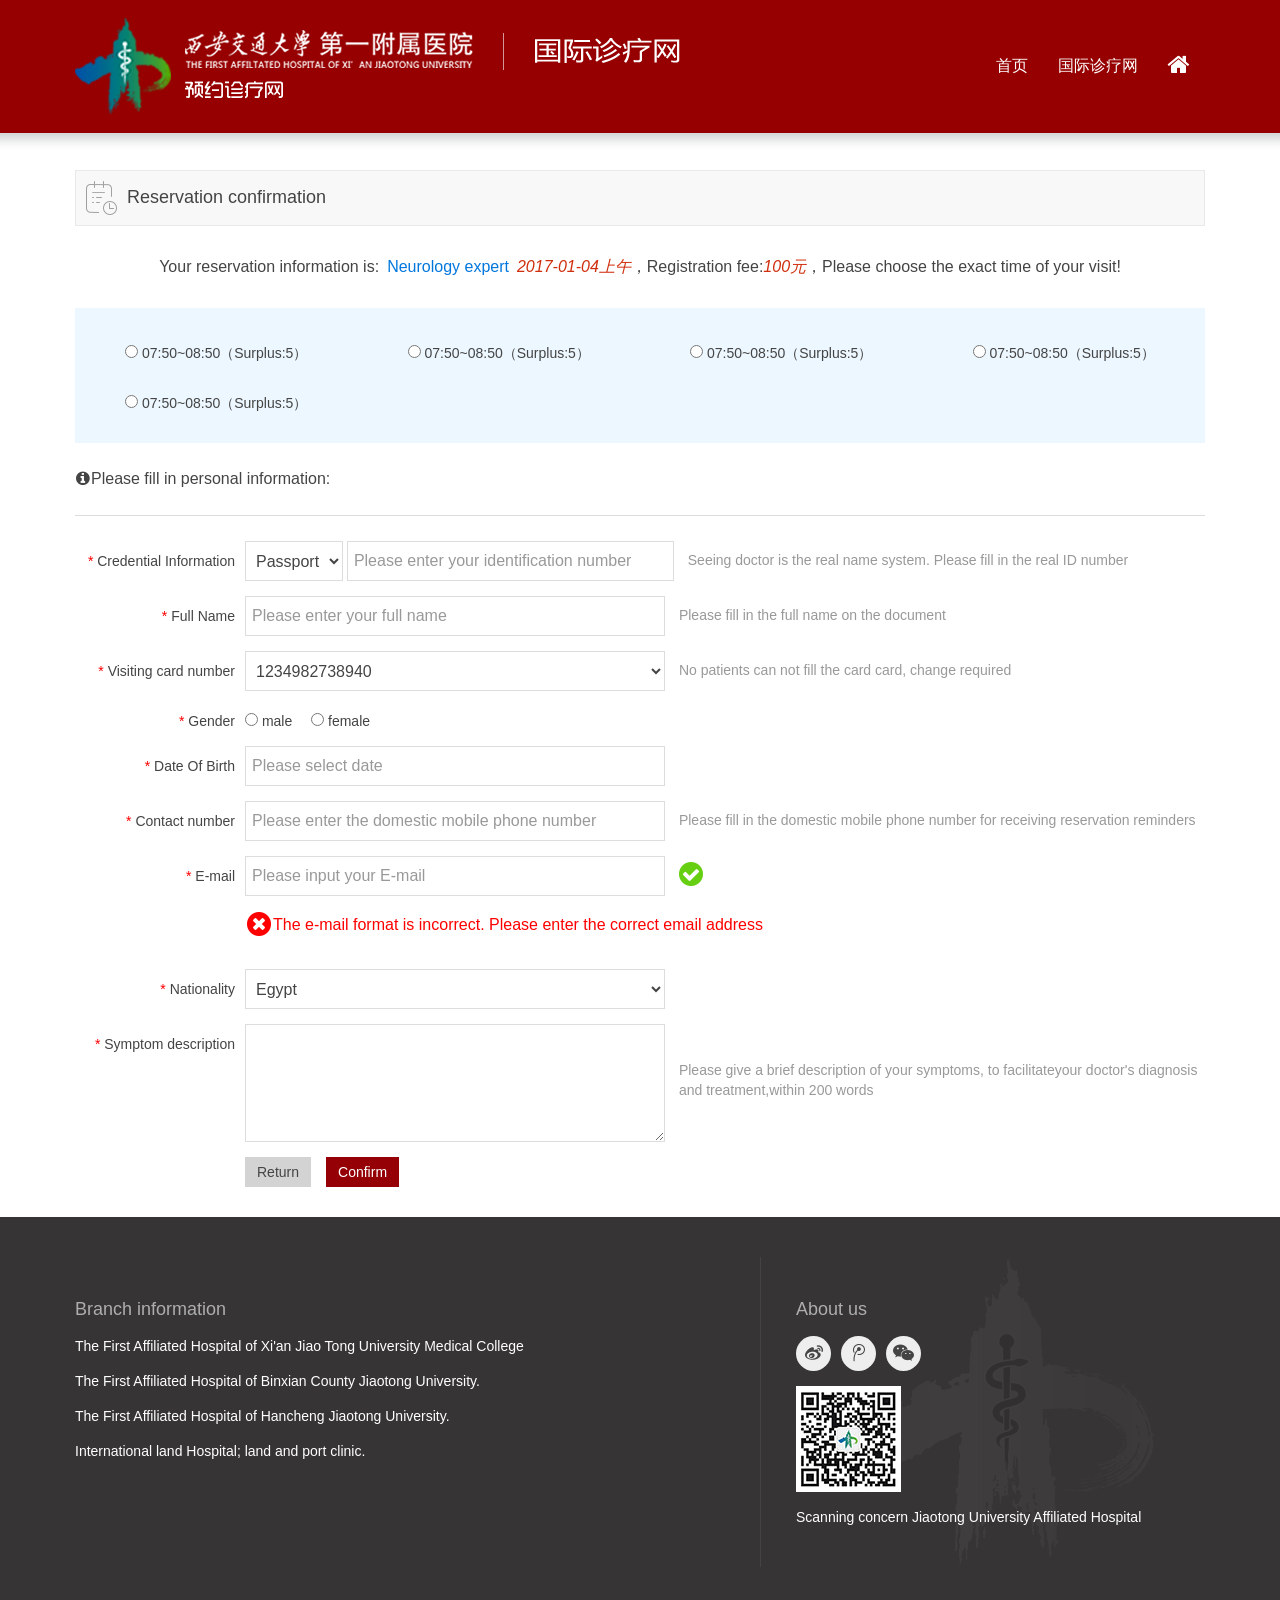
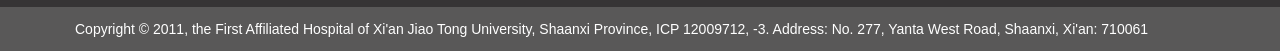
<file: NFine.Web/International/International/form.html>
<!doctype html>
<html>
<head>
<meta charset="UTF-8">
<meta http-equiv="X-UA-Compatible" content="IE=edge">
<title>International Center for diagnosis and treatment</title>
<link href="css/uikit.min.css" rel="stylesheet" type="text/css">
<link href="css/customize.css" rel="stylesheet" type="text/css">
<link href="css/datepicker.min.css" rel="stylesheet" type="text/css">
<script src="js/jquery.js"></script>
<script src="js/uikit.min.js"></script>
<script src="js/datepicker.min.js"></script>
<script src="js/customize.js"></script>
</head>

<body>
<div class="uk-container uk-container-center">
  <nav class="uk-navbar"> <a href="index.html" class="uk-navbar-brand mtp18"><img src="imgs/logo.png" alt="" width="605" height="96" /></a>
    <div class="uk-navbar-flip mtp46">
      <ul class="uk-navbar-nav">
        <li><a href="index.html">首页</a></li>
        <li><a href="#">国际诊疗网</a></li>
        <li><a href="#"><i class="uk-icon-home uk-icon-small"></i></a></li>
      </ul>
    </div>
  </nav>
</div>
<!-- form start -->
<div class="uk-container uk-container-center ltlabel">
  <h3 class="confirm-tit"><img src="imgs/icon-res.png" alt=""/>Reservation confirmation</h3>
  <form class="uk-form uk-form-horizontal">
    <h4 class="confirm-info uk-text-center">Your reservation information is:<span>Neurology expert</span><i>2017-01-04上午</i>，Registration fee:<i>100元</i>，Please choose the exact time of your visit!</h4>
    <div class="confirm-time">
      <div class="uk-form-row">
        <div class="uk-form-controls uk-form-controls-text ml"><span class="uk-text-center">
          <input type="radio" id="radio1" name="radio">
          <label for="radio1">07:50~08:50（Surplus:5）</label>
          </span><span class="uk-text-center">
          <input type="radio" id="radio2" name="radio">
          <label for="radio2">07:50~08:50（Surplus:5）</label>
          </span><span class="uk-text-center">
          <input type="radio" id="radio3" name="radio">
          <label for="radio3">07:50~08:50（Surplus:5）</label>
          </span><span class="uk-text-center">
          <input type="radio" id="radio4" name="radio">
          <label for="radio4">07:50~08:50（Surplus:5）</label>
          </span><span class="uk-text-center">
          <input type="radio" id="radio5" name="radio">
          <label for="radio5">07:50~08:50（Surplus:5）</label>
          </span> </div>
      </div>
    </div>
    <h4><i class="uk-icon-info-circle uk-icon-justify"></i>Please fill in personal information:</h4>
    <hr class="uk-article-divider">
    <div class="uk-form-row">
      <label class="uk-form-label uk-text-right mtp10" for="cardnum"><span class="red">* </span>Credential Information</label>
      <div class="uk-form-controls">
        <select id="idcard" class="uk-form-large">
          <option>Passport</option>
          <option>ID card</option>
        </select>
        <input type="text" id="cardnum" placeholder="Please enter your identification number" class="uk-form-large w327">
        <span class="uk-form-help-inline c9">Seeing doctor is the real name system. Please fill in the real ID number</span> </div>
    </div>
    <div class="uk-form-row">
      <label class="uk-form-label uk-text-right mtp10" for="fullname"><span class="red">* </span>Full Name</label>
      <div class="uk-form-controls">
        <input type="text" id="fullname" placeholder="Please enter your full name" class="uk-form-width-large uk-form-large w420">
        <span class="uk-form-help-inline c9">Please fill in the full name on the document</span> </div>
    </div>
    <div class="uk-form-row">
      <label class="uk-form-label uk-text-right mtp10" for="visit"><span class="red">* </span>Visiting card number</label>
      <div class="uk-form-controls">
        <select class="uk-form-width-large uk-form-large w420" id="visit">
          <option>1234982738940</option>
          <option>1892732990893</option>
        </select>
        <span class="uk-form-help-inline c9">No patients can not fill the card card, change required</span> </div>
    </div>
    <div class="uk-form-row">
      <label class="uk-form-label uk-text-right" for="gender"><span class="red">* </span>Gender</label>
      <div class="uk-form-controls uk-form-controls-text">
        <input type="radio" id="male" name="radio">
        <label for="male">male</label>
        <input type="radio" id="female" name="radio" class="uk-margin-left">
        <label for="female">female</label>
      </div>
    </div>
    <div class="uk-form-row">
      <label class="uk-form-label uk-text-right mtp10" for="birth"><span class="red">* </span>Date Of Birth</label>
      <div class="uk-form-controls">
        <input type="text" id="birth" placeholder="Please select date" data-uk-datepicker="{format:'DD.MM.YYYY'}" class="uk-form-width-large uk-form-large w420">
      </div>
    </div>
    <div class="uk-form-row">
      <label class="uk-form-label uk-text-right mtp10" for="contact"><span class="red">* </span>Contact number</label>
      <div class="uk-form-controls">
        <input type="text" id="contact" placeholder="Please enter the domestic mobile phone number" class="uk-form-width-large uk-form-large w420">
        <span class="uk-form-help-inline c9">Please fill in the domestic mobile phone number for receiving reservation reminders</span> </div>
    </div>
    <div class="uk-form-row">
      <label class="uk-form-label uk-text-right mtp10" for="email"><span class="red">* </span>E-mail</label>
      <div class="uk-form-controls">
        <input type="text" id="email" placeholder="Please input your E-mail" class="uk-form-width-large uk-form-large w420">
        <span class="uk-form-help-inline"><i class="uk-icon-check-circle uk-icon-medium green"></i></span></div>
      <p class="ml170"><i class="uk-icon-times-circle uk-icon-medium uk-icon-justify red"></i><span class="red f16">The e-mail format is incorrect. Please enter the correct email address</span></p>
    </div>
    <div class="uk-form-row">
      <label class="uk-form-label uk-text-right mtp10" for="nationality"><span class="red">* </span>Nationality</label>
      <div class="uk-form-controls">
        <select class="uk-form-width-large uk-form-large w420" id="nationality">
          <option>Egypt</option>
          <option>Canada</option>
          <option>USA</option>
        </select>
      </div>
    </div>
    <div class="uk-form-row">
      <label class="uk-form-label uk-text-right mtp10" for="symptom"><span class="red">* </span>Symptom description</label>
      <div class="uk-form-controls">
        <textarea cols="30" rows="5" id="symptom" class="uk-form-width-large uk-form-large w420"></textarea>
        <span class="uk-form-help-inline c9 description">Please give a brief description of your symptoms, to facilitateyour doctor's diagnosis and treatment,within 200 words</span> </div>
    </div>
    <div class="uk-form-row">
      <div class="uk-form-controls uk-margin-bottom"><button class="uk-button btn-return uk-margin-right">Return</button><button class="uk-button">Confirm</button></div>
    </div>
  </form>
</div>
<!-- form end --> 
<!-- footer start -->
<div class="footer uk-margin-top">
  <div class="uk-container uk-container-center">
    <div class="uk-grid uk-grid-divider">
      <div class="uk-width-3-5">
        <div class="uk-panel branch">
          <h3 class="uk-panel-title">Branch information</h3>
          <p>The First Affiliated Hospital of Xi'an Jiao Tong University Medical College</p>
          <p>The First Affiliated Hospital of Binxian County Jiaotong University.</p>
          <p>The First Affiliated Hospital of Hancheng Jiaotong University.</p>
          <p>International land Hospital; land and port clinic.</p>
        </div>
      </div>
      <div class="uk-width-2-5">
        <div class="uk-panel social">
          <h3 class="uk-panel-title uk-margin-bottom">About us</h3>
          <p><a href="#" class="uk-icon-button uk-icon-weibo"></a><a href="#" class="uk-icon-button uk-icon-tencent-weibo"></a><a href="#" class="uk-icon-button uk-icon-wechat"></a></p>
          <p><img src="imgs/pic-ewm.png" alt=""/></p>
          <p>Scanning concern Jiaotong University Affiliated Hospital</p>
        </div>
      </div>
    </div>
  </div>
</div>
<div class="cp">
  <div class="uk-container uk-container-center"> Copyright &copy; 2011, the First Affiliated Hospital of Xi'an Jiao Tong University, Shaanxi Province, ICP 12009712, -3. Address: No. 277, Yanta West Road, Shaanxi, Xi'an: 710061 </div>
</div>
<!-- footer end -->
</body>
</html>
</file>
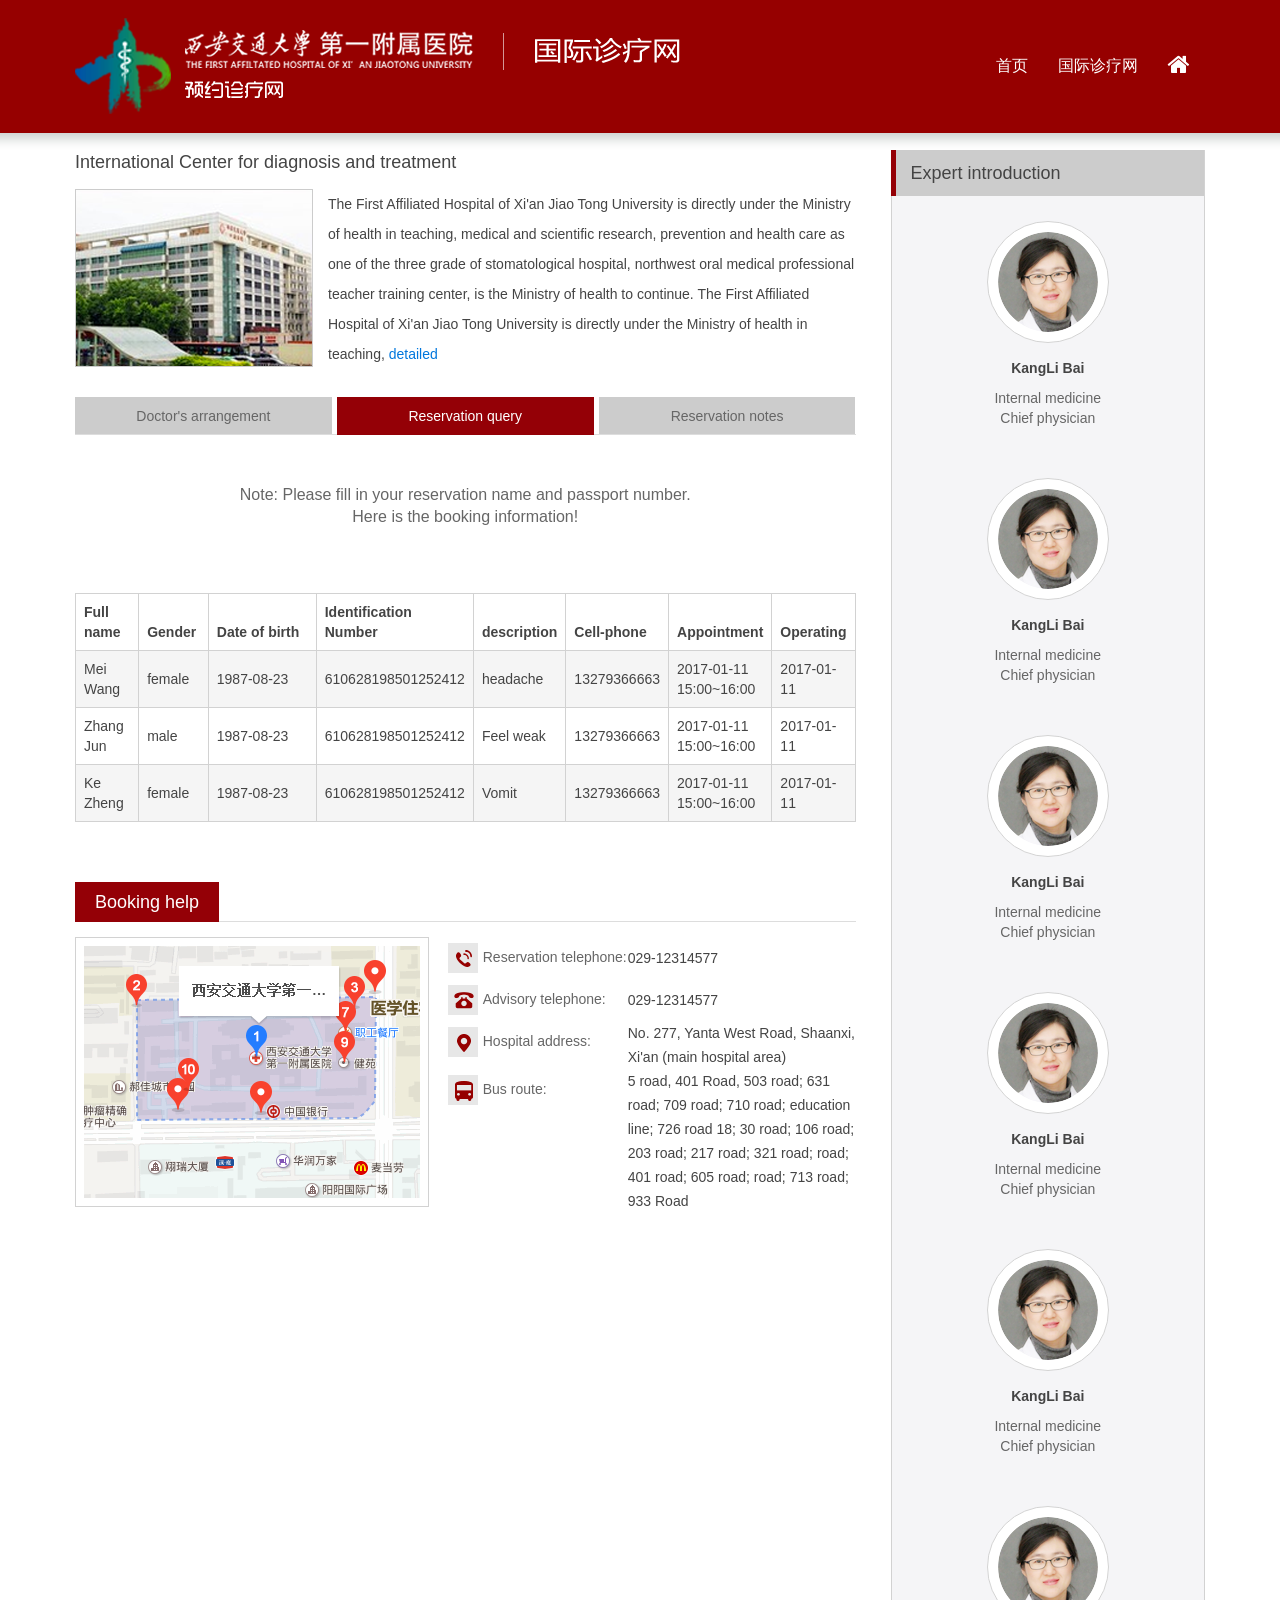
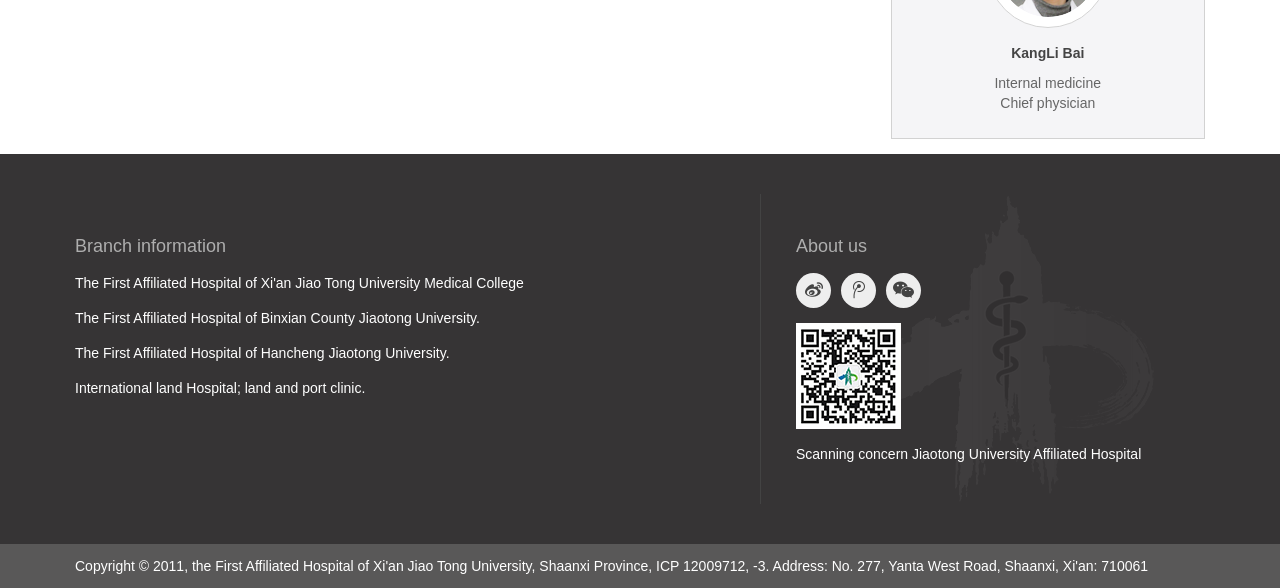
<file: NFine.Web/International/International/result.html>
<!doctype html>
<html>
<head>
<meta charset="UTF-8">
<meta http-equiv="X-UA-Compatible" content="IE=edge">
<title>International Center for diagnosis and treatment</title>
<link href="css/uikit.min.css" rel="stylesheet" type="text/css">
<link href="css/customize.css" rel="stylesheet" type="text/css">
<script src="js/jquery.js"></script>
<script src="js/uikit.min.js"></script>
<script src="js/customize.js"></script>
</head>

<body>
<div class="uk-container uk-container-center">
  <nav class="uk-navbar"> <a href="" class="uk-navbar-brand mtp18"><img src="imgs/logo.png" alt="" width="605" height="96" /></a>
    <div class="uk-navbar-flip mtp46">
      <ul class="uk-navbar-nav">
        <li><a href="index.html">首页</a></li>
        <li><a href="#">国际诊疗网</a></li>
        <li><a href="#"><i class="uk-icon-home uk-icon-small"></i></a></li>
      </ul>
    </div>
  </nav>
</div>
<div class="uk-container uk-container-center">
  <div class="uk-grid">
    <div class="uk-width-7-10">
      <h3>International Center for diagnosis and treatment</h3>
      <p class="uk-clearfix lh30"> <img class="uk-align-medium-left" src="imgs/pic-0.png" alt="" width="238" height="178" /> The First Affiliated Hospital of Xi'an Jiao Tong University is directly under the Ministry of health in teaching, medical and scientific research, prevention and health care as one of the three grade of stomatological hospital, northwest oral medical professional teacher training center, is the Ministry of health to continue. The First Affiliated Hospital of Xi'an Jiao Tong University is directly under the Ministry of health in teaching, <a href="#">detailed</a> </p>
      <!-- doctor tab start -->
      <ul class="uk-tab uk-tab-grid uk-tab-top" data-uk-tab data-uk-switcher="{connect:'#doctab'}">
        <li class="uk-width-1-3"><a href="#">Doctor's arrangement</a></li>
        <li class="uk-width-1-3 uk-active"><a href="#">Reservation query</a></li>
        <li class="uk-width-1-3"><a href="#">Reservation notes</a></li>
      </ul>
      <ul id="doctab" class="uk-switcher">
        <li class="uk-text-center doctab"> 
          <!-- content start -->
          <div class="week uk-float-left uk-margin-top">
            <h4>monday</h4>
            <div class="uk-text-center">
              <p class="uk-clearfix">
              <div class="tab-doc uk-container-center"><a href="#"><img class="uk-align-center uk-border-circle" src="imgs/pic-doc.png" alt="" width="50" height="50" /></a></div>
              <span>Wu Ke Chen</span>
              </p>
            </div>
            <div class="uk-text-center">
              <p class="uk-clearfix">
              <div class="tab-doc uk-container-center"><img class="uk-align-center uk-border-circle" src="imgs/pic-doc.png" alt="" width="50" height="50" /></div>
              <span>Wu Ke Chen</span>
              </p>
            </div>
            <div class="uk-text-center">
              <p class="uk-clearfix">
              <div class="tab-doc uk-container-center"><img class="uk-align-center uk-border-circle" src="imgs/pic-doc.png" alt="" width="50" height="50" /></div>
              <span>Wu Ke Chen</span>
              </p>
            </div>
            <div class="uk-text-center">
              <p class="uk-clearfix">
              <div class="tab-doc uk-container-center"><img class="uk-align-center uk-border-circle" src="imgs/pic-doc.png" alt="" width="50" height="50" /></div>
              <span>Wu Ke Chen</span>
              </p>
            </div>
            <div class="uk-text-center">
              <p class="uk-clearfix">
              <div class="tab-doc uk-container-center"><img class="uk-align-center uk-border-circle" src="imgs/pic-doc.png" alt="" width="50" height="50" /></div>
              <span>Wu Ke Chen</span>
              </p>
            </div>
            <div class="uk-text-center">
              <p class="uk-clearfix">
              <div class="tab-doc uk-container-center"><img class="uk-align-center uk-border-circle" src="imgs/pic-doc.png" alt="" width="50" height="50" /></div>
              <span>Wu Ke Chen</span>
              </p>
            </div>
            <div class="uk-text-center">
              <p class="uk-clearfix">
              <div class="tab-doc uk-container-center"><img class="uk-align-center uk-border-circle" src="imgs/pic-doc.png" alt="" width="50" height="50" /></div>
              <span>Wu Ke Chen</span>
              </p>
            </div>
          </div>
          <!-- content end --> 
          <!-- loops start -->
          <div class="week uk-float-left uk-margin-top">
            <h4>Tuesday</h4>
            <div class="uk-text-center">
              <p class="uk-clearfix">
              <div class="tab-doc uk-container-center"><img class="uk-align-center uk-border-circle" src="imgs/pic-doc.png" alt="" width="50" height="50" /></div>
              <span>Wu Ke Chen</span>
              </p>
            </div>
          </div>
          <div class="week uk-float-left uk-margin-top">
            <h4>Wednesday</h4>
            <div class="uk-text-center">
              <p class="uk-clearfix">
              <div class="tab-doc uk-container-center"><img class="uk-align-center uk-border-circle" src="imgs/pic-doc.png" alt="" width="50" height="50" /></div>
              <span>Wu Ke Chen</span>
              </p>
            </div>
          </div>
          <div class="week uk-float-left uk-margin-top">
            <h4>Thursday</h4>
            <div class="uk-text-center">
              <p class="uk-clearfix">
              <div class="tab-doc uk-container-center"><img class="uk-align-center uk-border-circle" src="imgs/pic-doc.png" alt="" width="50" height="50" /></div>
              <span>Wu Ke Chen</span>
              </p>
            </div>
            <div class="uk-text-center">
              <p class="uk-clearfix">
              <div class="tab-doc uk-container-center"><img class="uk-align-center uk-border-circle" src="imgs/pic-doc.png" alt="" width="50" height="50" /></div>
              <span>Wu Ke Chen</span>
              </p>
            </div>
          </div>
          <div class="week uk-float-left uk-margin-top">
            <h4>Friday</h4>
            <div class="uk-text-center">
              <p class="uk-clearfix">
              <div class="tab-doc uk-container-center"><img class="uk-align-center uk-border-circle" src="imgs/pic-doc.png" alt="" width="50" height="50" /></div>
              <span>Wu Ke Chen</span>
              </p>
            </div>
            <div class="uk-text-center">
              <p class="uk-clearfix">
              <div class="tab-doc uk-container-center"><img class="uk-align-center uk-border-circle" src="imgs/pic-doc.png" alt="" width="50" height="50" /></div>
              <span>Wu Ke Chen</span>
              </p>
            </div>
            <div class="uk-text-center">
              <p class="uk-clearfix">
              <div class="tab-doc uk-container-center"><img class="uk-align-center uk-border-circle" src="imgs/pic-doc.png" alt="" width="50" height="50" /></div>
              <span>Wu Ke Chen</span>
              </p>
            </div>
          </div>
          <div class="week uk-float-left uk-margin-top">
            <h4>Saturday</h4>
            <div class="uk-text-center">
              <p class="uk-clearfix">
              <div class="tab-doc uk-container-center"><img class="uk-align-center uk-border-circle" src="imgs/pic-doc.png" alt="" width="50" height="50" /></div>
              <span>Wu Ke Chen</span>
              </p>
            </div>
          </div>
          <div class="week uk-float-left uk-margin-top">
            <h4>Sunday</h4>
            <div class="uk-text-center">
              <p class="uk-clearfix">
              <div class="tab-doc uk-container-center"><img class="uk-align-center uk-border-circle" src="imgs/pic-doc.png" alt="" width="50" height="50" /></div>
              <span>Wu Ke Chen</span>
              </p>
            </div>
          </div>
          <!-- loops end --> 
        </li>
        <!-- query start -->
        <li class="tabquery">
          <h4 class="uk-text-center">Note: Please fill in your reservation name and passport number. Here is the booking information!</h4>
          <table class="uk-table uk-table-striped tab-border">
            <thead>
              <tr>
                <th class="uk-width-1-10">Full name</th>
                <th class="uk-width-1-10">Gender</th>
                <th class="uk-width-3-10">Date of birth</th>
                <th class="uk-width-1-10">Identification Number</th>
                <th class="uk-width-1-10">description</th>
                <th class="uk-width-1-10">Cell-phone</th>
                <th class="uk-width-1-10">Appointment</th>
                <th class="uk-width-1-10">Operating</th>
              </tr>
            </thead>
            <tbody>
              <tr class="uk-table-middle">
                <td>Mei Wang</td>
                <td>female</td>
                <td>1987-08-23</td>
                <td>610628198501252412</td>
                <td>headache</td>
                <td>13279366663</td>
                <td>2017-01-11<br />15:00~16:00</td>
                <td>2017-01-11</td>
              </tr>
              <tr class="uk-table-middle">
                <td>Zhang Jun</td>
                <td>male</td>
                <td>1987-08-23</td>
                <td>610628198501252412</td>
                <td>Feel weak</td>
                <td>13279366663</td>
                <td>2017-01-11<br />15:00~16:00</td>
                <td>2017-01-11</td>
              </tr>
              <tr class="uk-table-middle">
                <td>Ke Zheng</td>
                <td>female</td>
                <td>1987-08-23</td>
                <td>610628198501252412</td>
                <td>Vomit</td>
                <td>13279366663</td>
                <td>2017-01-11<br />15:00~16:00</td>
                <td>2017-01-11</td>
              </tr>
            </tbody>
          </table>
        </li>
        <!-- query end --> 
        <!-- notes start -->
        <li>
          <ul class="uk-list uk-list-space tablist">
            <li>1. what are the user login modes?
              <p>Site login in the top right corner of the home page, click on the login, support user name and medical card login. When you login, you need to enter your username and password at the time of registration. When you visit the card, you need to enter the medical card number and the medical card password.</p>
            </li>
            <hr class="uk-list-space">
            <li>2. medical card registration, each time you need to verify the information and improve the information? How to operate?
              <p>Only the first use of the medical card registration, you need to bind operation, when the medical card login, enter the medical card number and card password login. When binding, to verify the card information, you need to enter the medical card to provide the name and phone number, and then enter the ID number, confirm the error, click submit. If the information submitted in the booking site exists, it will prompt you to submit the document information already exists, please click ok! Will jump to the booking network account verification page, enter the reservation network account number and password, you can complete the binding.</p>
            </li>
            <hr class="uk-list-space">
            <li>3. how do you forget your name or cell phone number when you check the card?
              <p>When the card is not complete, the information can be added or modified at the No. 10-12 window of the first floor of the outpatient clinic.</p>
            </li>
            <hr class="uk-list-space">
            <li>4. verify the reservation network account when the password error, how to do?
              <p>When you have a password error, you can choose to forget your password on the authentication page, forget the password, support the mailbox and retrieve the phone, but the mailbox and cell phone information must be correct. If the mailbox or cell phone number is forgotten, you can reset the password in the outpatient appointment window.</p>
            </li>
          </ul>
        </li>
        <!-- notes end -->
      </ul>
      <!-- doctor tab end --> 
      <!-- Booking help start -->
      <div class="uk-width-1-1 uk-margin-large-top uk-float-left">
        <div class="uk-panel uk-panel-header">
          <h3 class="uk-panel-title"><span class="bookingtit">Booking help</span></h3>
          <div class="uk-width-1-1">
            <div class="uk-grid">
              <div class="uk-width-1-2">
                <p class="uk-clearfix"><span class="mapbox"><img class="uk-align-medium-left" src="imgs/map.png" alt="" width="336" height="252" /></span> </p>
              </div>
              <div class="uk-width-1-2 pdl0">
                <table width="100%" border="0" cellpadding="0" cellspacing="0" class="lh24 tabicon">
                  <tbody>
                    <tr>
                      <td width="180px" class="uk-text-top"><img src="imgs/icon-phone.png" alt=""/>Reservation telephone:</td>
                      <td>029-12314577</td>
                    </tr>
                    <tr>
                      <td class="uk-text-top"><img src="imgs/icon-ld.png" alt=""/>Advisory telephone:</td>
                      <td>029-12314577</td>
                    </tr>
                    <tr>
                      <td class="uk-text-top"><img src="imgs/icon-mapmark.png" alt=""/>Hospital address:</td>
                      <td>No. 277, Yanta West Road, Shaanxi, Xi'an (main hospital area)</td>
                    </tr>
                    <tr>
                      <td class="uk-text-top"><img src="imgs/icon-bus.png" alt=""/>Bus route:</td>
                      <td>5 road, 401 Road, 503 road; 631 road; 709 road; 710 road; education line; 726 road 18; 30 road; 106 road; 203 road; 217 road; 321 road; road; 401 road; 605 road; road; 713 road; 933 Road</td>
                    </tr>
                  </tbody>
                </table>
              </div>
            </div>
          </div>
        </div>
      </div>
      <!-- Booking help end --> 
    </div>
    <!-- side doctor start -->
    <div class="uk-width-3-10">
      <div class="rdoc">
        <h3>Expert introduction</h3>
        <!-- content -->
        <figure class="uk-overlay uk-overlay-hover">
          <div class="uk-text-center">
            <p class="uk-clearfix">
            <div class="side-doc uk-container-center"><img class="uk-align-center uk-border-circle" src="imgs/pic-doc.png" alt="" width="100" height="100" /></div>
            <strong>KangLi Bai</strong> <i>Internal medicine Chief physician</i>
            </p>
          </div>
          <div class="uk-overlay-panel uk-overlay-fade uk-overlay-background">
            <h4>B good at:</h4>
            <p>Pediatric emergency,fever,cough,upper respiratory tract infectionPediatric emergency,fever,cough,upper respiratory tract infection</p>
          </div>
          <a class="uk-position-cover" href="http://www.163.com"></a> </figure>
        <figure class="uk-overlay uk-overlay-hover">
          <div class="uk-text-center">
            <p class="uk-clearfix">
            <div class="side-doc uk-container-center"><img class="uk-align-center uk-border-circle" src="imgs/pic-doc.png" alt="" width="100" height="100" /></div>
            <strong>KangLi Bai</strong> <i>Internal medicine Chief physician</i>
            </p>
          </div>
          <div class="uk-overlay-panel uk-overlay-fade uk-overlay-background">
            <h4>B good at:</h4>
            <p>Pediatric emergency,fever,cough,upper respiratory tract infectionPediatric emergency,fever,cough,upper respiratory tract infection</p>
          </div>
          <a class="uk-position-cover" href="http://www.163.com"></a> </figure>
        <figure class="uk-overlay uk-overlay-hover">
          <div class="uk-text-center">
            <p class="uk-clearfix">
            <div class="side-doc uk-container-center"><img class="uk-align-center uk-border-circle" src="imgs/pic-doc.png" alt="" width="100" height="100" /></div>
            <strong>KangLi Bai</strong> <i>Internal medicine Chief physician</i>
            </p>
          </div>
          <div class="uk-overlay-panel uk-overlay-fade uk-overlay-background">
            <h4>B good at:</h4>
            <p>Pediatric emergency,fever,cough,upper respiratory tract infectionPediatric emergency,fever,cough,upper respiratory tract infection</p>
          </div>
          <a class="uk-position-cover" href="http://www.163.com"></a> </figure>
        <figure class="uk-overlay uk-overlay-hover">
          <div class="uk-text-center">
            <p class="uk-clearfix">
            <div class="side-doc uk-container-center"><img class="uk-align-center uk-border-circle" src="imgs/pic-doc.png" alt="" width="100" height="100" /></div>
            <strong>KangLi Bai</strong> <i>Internal medicine Chief physician</i>
            </p>
          </div>
          <div class="uk-overlay-panel uk-overlay-fade uk-overlay-background">
            <h4>B good at:</h4>
            <p>Pediatric emergency,fever,cough,upper respiratory tract infectionPediatric emergency,fever,cough,upper respiratory tract infection</p>
          </div>
          <a class="uk-position-cover" href="http://www.163.com"></a> </figure>
        <figure class="uk-overlay uk-overlay-hover">
          <div class="uk-text-center">
            <p class="uk-clearfix">
            <div class="side-doc uk-container-center"><img class="uk-align-center uk-border-circle" src="imgs/pic-doc.png" alt="" width="100" height="100" /></div>
            <strong>KangLi Bai</strong> <i>Internal medicine Chief physician</i>
            </p>
          </div>
          <div class="uk-overlay-panel uk-overlay-fade uk-overlay-background">
            <h4>B good at:</h4>
            <p>Pediatric emergency,fever,cough,upper respiratory tract infectionPediatric emergency,fever,cough,upper respiratory tract infection</p>
          </div>
          <a class="uk-position-cover" href="http://www.163.com"></a> </figure>
        <figure class="uk-overlay uk-overlay-hover">
          <div class="uk-text-center">
            <p class="uk-clearfix">
            <div class="side-doc uk-container-center"><img class="uk-align-center uk-border-circle" src="imgs/pic-doc.png" alt="" width="100" height="100" /></div>
            <strong>KangLi Bai</strong> <i>Internal medicine Chief physician</i>
            </p>
          </div>
          <div class="uk-overlay-panel uk-overlay-fade uk-overlay-background">
            <h4>B good at:</h4>
            <p>Pediatric emergency,fever,cough,upper respiratory tract infectionPediatric emergency,fever,cough,upper respiratory tract infection</p>
          </div>
          <a class="uk-position-cover" href="http://www.163.com"></a> </figure>
      </div>
    </div>
    <!-- side doctor end --> 
  </div>
</div>
<!-- footer start -->
<div class="footer uk-margin-top">
  <div class="uk-container uk-container-center">
    <div class="uk-grid uk-grid-divider">
      <div class="uk-width-3-5">
        <div class="uk-panel branch">
          <h3 class="uk-panel-title">Branch information</h3>
          <p>The First Affiliated Hospital of Xi'an Jiao Tong University Medical College</p>
          <p>The First Affiliated Hospital of Binxian County Jiaotong University.</p>
          <p>The First Affiliated Hospital of Hancheng Jiaotong University.</p>
          <p>International land Hospital; land and port clinic.</p>
        </div>
      </div>
      <div class="uk-width-2-5">
        <div class="uk-panel social">
          <h3 class="uk-panel-title uk-margin-bottom">About us</h3>
          <p><a href="#" class="uk-icon-button uk-icon-weibo"></a><a href="#" class="uk-icon-button uk-icon-tencent-weibo"></a><a href="#" class="uk-icon-button uk-icon-wechat"></a></p>
          <p><img src="imgs/pic-ewm.png" alt=""/></p>
          <p>Scanning concern Jiaotong University Affiliated Hospital</p>
        </div>
      </div>
    </div>
  </div>
</div>
<div class="cp">
  <div class="uk-container uk-container-center"> Copyright &copy; 2011, the First Affiliated Hospital of Xi'an Jiao Tong University, Shaanxi Province, ICP 12009712, -3. Address: No. 277, Yanta West Road, Shaanxi, Xi'an: 710061 </div>
</div>
<!-- footer end -->
</body>
</html>
</file>
<file: NFine.Web/International/International/css/customize.css>
@charset "UTF-8";
/* CSS Document */
body{background:url(../imgs/bodybg.png) repeat-x 0 0;}
.f16{font-size:16px;}
.f18{font-size:18px;}
.f20{font-size:20px;}
.uk-navbar{background:none;height:150px;}
.mtp46{margin-top:46px;}
.uk-navbar-brand{padding:0;height:96px;margin:18px 0;}
.uk-navbar-nav>li>a{color:#fff;font-size:16px;padding:0;margin:0 15px;}
.uk-navbar-nav>li.uk-open>a, .uk-navbar-nav>li:hover>a, .uk-navbar-nav>li>a:focus{background:none;border-bottom:1px #fff solid;color:#fff;}
.lh30{line-height:30px;}
.lh24{line-height:24px;}
.pdl0{padding:0;}
.lht70{line-height:70px;}
.red{color:#ff0000;}
.green{color:#66cf11;}
.ml{margin-left:0 !important;}
.ml170{margin-left:170px;}
.w420{width:420px;}
.w327{width:327px;}
.c9{color:#999;}
.mtp10{margin-top:10px !important;}
.uk-button{background:#940006;color:#fff;}
.uk-button:focus, .uk-button:hover{background:#a91416;color:#fff;}
/* doc tab */
.uk-tab>li.uk-open>a, .uk-tab>li>a:focus, .uk-tab>li>a:hover{background:#940006;color:#fff;border:1px #940006 solid;}
.uk-tab>li>a{background:#ccc;color:#666;}
.uk-tab>li.uk-active>a{background:#940006;color:#fff;border:1px #940006 solid;}
.week{width:14.28%;border:1px #d2d2d2 solid;box-sizing:border-box;}
.week h4{border-bottom:1px #d2d2d2 solid;padding:8px 0;}
.tab-doc{background:#fff;border:1px #d3d3d3 solid;padding:6px;width:50px;height:50px;border-radius:50px;}
.week span{display:inline-block;padding-top:6px;color:#940006;}
.bookingtit{background:#940006;color:#fff;position:relative;top:3px;padding:10px 20px}
.mapbox{background:#fff;border:1px #d2d2d2 solid;padding:8px;float:left;margin-right:15px;}
.mapbox img{margin:0;}
.mapcon{display:inline-block;}
.tabicon img{padding:6px 5px 6px 0;}
.tabicon tr td:first-child{color:#666;}
.tabquery h4{color:#666;padding:50px 150px;}
.tabquery span{color:#999;}
.btn-submit{margin:15px 0 200px 0;}
.tablist{padding:20px 10px;}
.tablist li{color:#940006;}
.tablist li p{color:#000;padding:8px 0 0 18px;}
.uk-open .uk-modal-dialog{box-shadow:0 8px 20px rgba(0,0,0,0.5);}
.uk-modal-header{margin:-20px -20px 15px -20px;padding:20px;border-bottom:1px solid #e5e5e5;background:#fafafa;}
.uk-modal-footer{margin:15px -20px -20px -20px;padding:20px;border-top:1px solid #e5e5e5;background:#fafafa;}
#appointment h3{color:#940006;}
#appointment i{color:#07d;}
.tab-border th, .tab-border td{border:1px #d2d2d2 solid;}
/* rdoc */
.rdoc{background:#f5f5f7;border:1px #d2d2d2 solid;}
.side-doc{background:#fff;border:1px #d3d3d3 solid;padding:10px;width:100px;height:100px;border-radius:62px;}
.rdoc h3{background:#cccccc;border-left:5px #940006 solid;padding-left:15px;margin:-1px 0 0 -1px;line-height:46px;}
.rdoc strong{display:inline-block;padding-top:15px;}
.rdoc i{display:inline-block;font-style:normal;padding-top:10px;color:#666;}
.uk-overlay{margin:10px 20px;padding:0 70px;border-radius:10px;}
/* form */
.confirm-tit{background:#f8f8f8;border:1px #e9e9e9 solid;padding:10px;margin-top:20px;}
.confirm-tit img{padding-right:10px;}
.confirm-info{margin:30px 0;}
.confirm-info span{color:#07d;padding:0 8px;}
.confirm-info i{color:#d02f0e;}
.confirm-time{background:#ecf7ff;padding:15px 0;}
.confirm-time span{width:25%;display:inline-block;padding:15px 0;}
.uk-dropdown{background:#fff;border:1px #d3d3d3 solid;box-shadow:0 2px 5px rgba(0,0,0,.1);}
.uk-form-horizontal .uk-form-label{width:160px;}
.uk-form-horizontal .uk-form-controls{margin-left:170px;}
.ltlabel label{margin-top:10px;}
.uk-datepicker{margin-top:15px;}
.description{width:520px;padding-top:36px;}
.btn-return{background:#d3d3d3;color:#444;}
/* dep */
.dep-tit{background:#f1f1f1;}
.dep-tit h3{background:#940006;color:#fff;padding:10px 20px;display:inline-block;margin-bottom:0;}
/* doc */
.dp-ctt{padding:0 15px;}
.doc-tab{border:1px #d3d3d3 solid;}
.doc-tab tr th{border:1px #d3d3d3 solid;background:#e9f4ff;padding:15px;width:12.5%}
.doc-tab tr td{border:1px #d3d3d3 solid;padding:0;}
.layoff{background:#cf0606;display:block;color:#fff;text-align:center;padding:15px 0;}
.available{background:#36aa1f;display:block;color:#fff;text-align:center;}
.available a{display:block;padding:15px 0;color:#fff;}
.reservations{background:#999;display:block;color:#fff;text-align:center;padding:15px 0;}
#slider {width:100%;}
.prevBtn, .nextBtn{margin:0;padding:0;display:block;overflow:hidden;text-indent:-8000px;}
.prevBtn, .nextBtn{display:block;width:49px;height:98px;position:absolute;left:-49px;top:79px;z-index:1000;background:url(../imgs/btn-prev.png) no-repeat 0 0;cursor:pointer;}	
.nextBtn{left:100%;}														
.nextBtn {background:url(../imgs/btn-next.png) no-repeat 0 0;}
.prevBtn a:focus, .nextBtn a:focus{outline:none;}
/* footer */
.footer{background:#363435;padding:40px 0;}
.cp{background:#595858;padding:12px;color:#fff;}
.branch, .social{color:#fff; padding:40px 0;}
.branch a, .social a{margin-right:10px;}
.uk-panel-title{color:#aeaeae;}
.uk-grid-divider>[class*=uk-width-2-]:nth-child(n+2){border-left:1px #434343 solid;}
.social{background:url(../imgs/logobtm.png) no-repeat center center;}
/* browser */
.browser{background:rgba(0,0,0,0.9);padding:15px 0;color:#999;position:fixed;z-index:9999;right:0;bottom:0;width:100%;text-align:left;}
.browser a{color:#fff;}
.browser-text{padding:15px 30px;}
.browser-close{position:absolute;right:30px;}
</file>
<file: NFine.Web/International/International/css/datepicker.min.css>
/*! UIkit 2.25.0 | http://www.getuikit.com | (c) 2014 YOOtheme | MIT License */
.uk-datepicker{z-index:1050;width:auto;-webkit-animation:uk-fade .2s ease-in-out;animation:uk-fade .2s ease-in-out;-webkit-transform-origin:0 0;transform-origin:0 0}.uk-datepicker-nav{margin-bottom:15px;text-align:center;line-height:20px}.uk-datepicker-nav:after,.uk-datepicker-nav:before{content:"";display:table}.uk-datepicker-nav:after{clear:both}.uk-datepicker-nav a{color:#444;text-decoration:none}.uk-datepicker-nav a:hover{color:#444}.uk-datepicker-previous{float:left}.uk-datepicker-next{float:right}.uk-datepicker-next:after,.uk-datepicker-previous:after{width:20px;font-family:FontAwesome}.uk-datepicker-previous:after{content:"\f053"}.uk-datepicker-next:after{content:"\f054"}.uk-datepicker-table{width:100%}.uk-datepicker-table td,.uk-datepicker-table th{padding:2px}.uk-datepicker-table th{font-size:12px}.uk-datepicker-table a{display:block;width:26px;line-height:24px;text-align:center;color:#444;text-decoration:none}a.uk-datepicker-table-muted{color:#999}.uk-datepicker-table a:focus,.uk-datepicker-table a:hover{background-color:#ddd;color:#444;outline:0}.uk-datepicker-table a:active{background-color:#ccc;color:#444}.uk-datepicker-table a.uk-active{background:#00a8e6;color:#fff}
</file>
